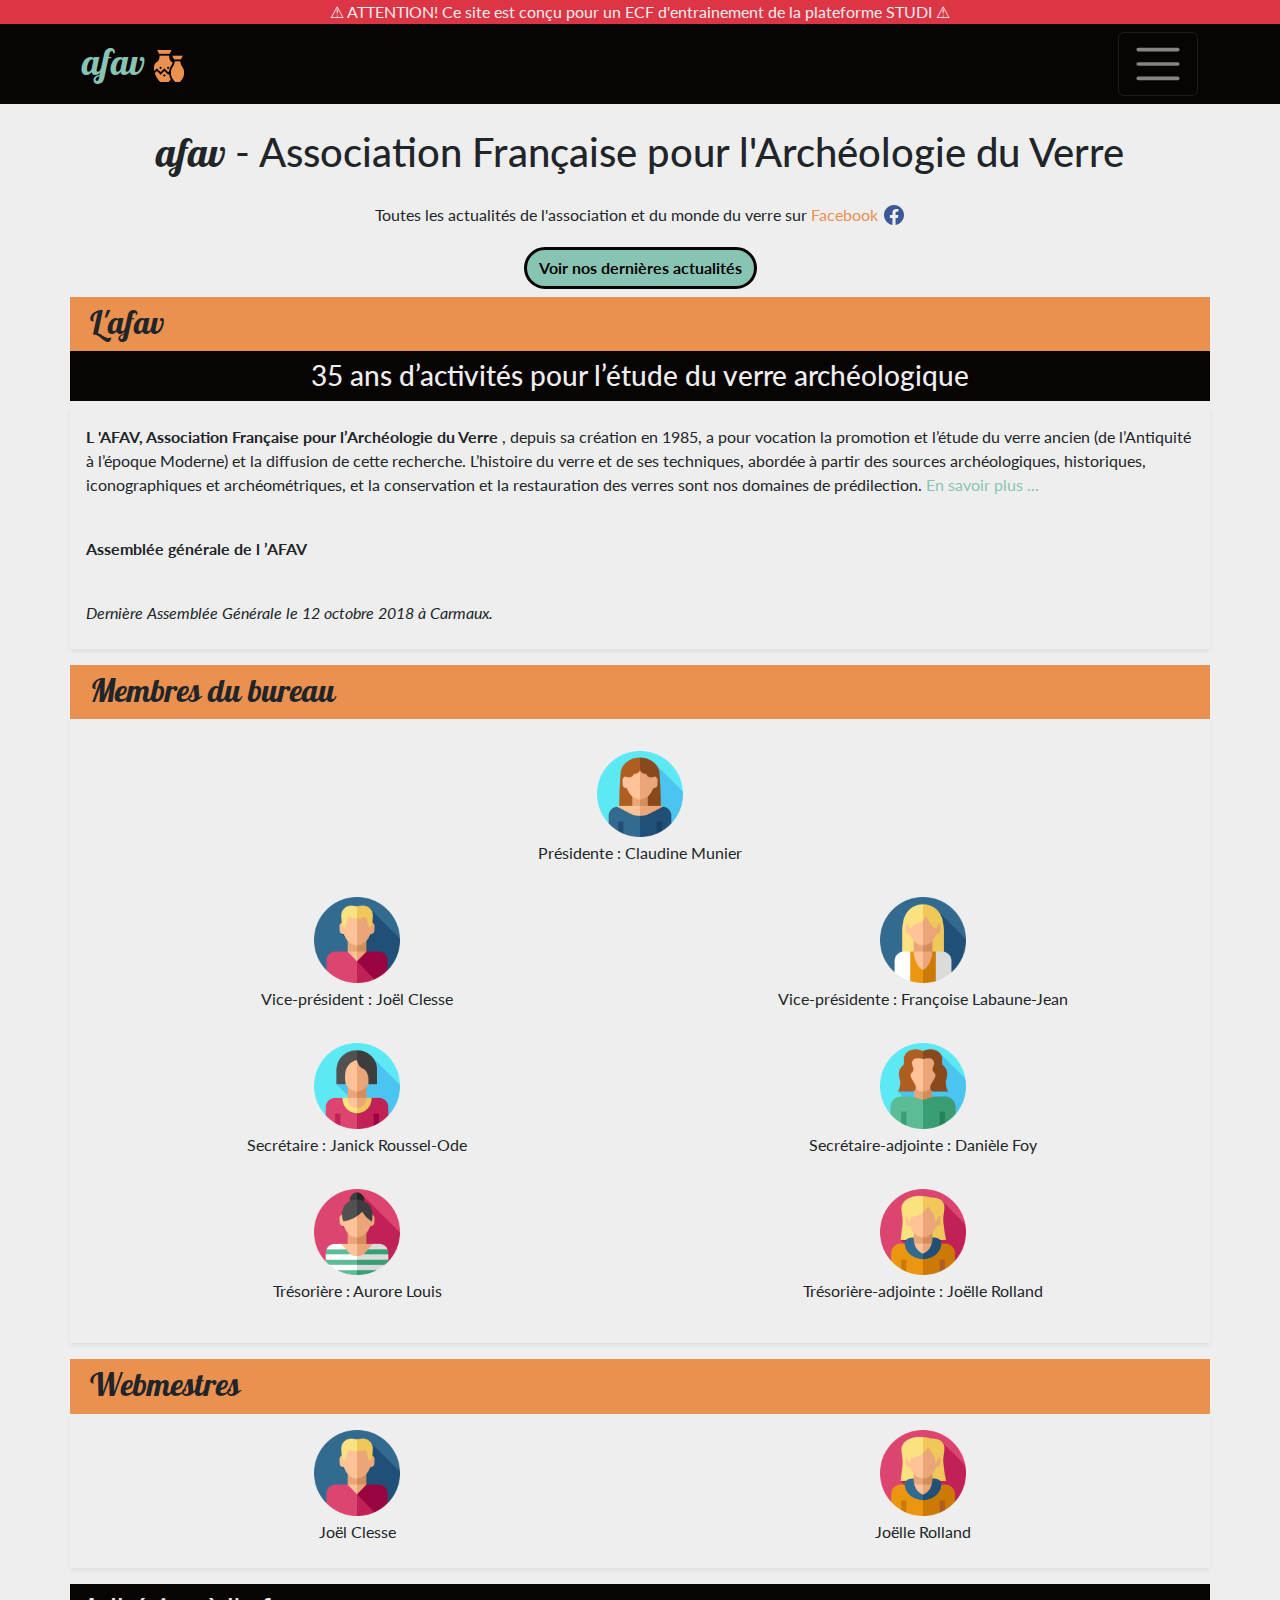
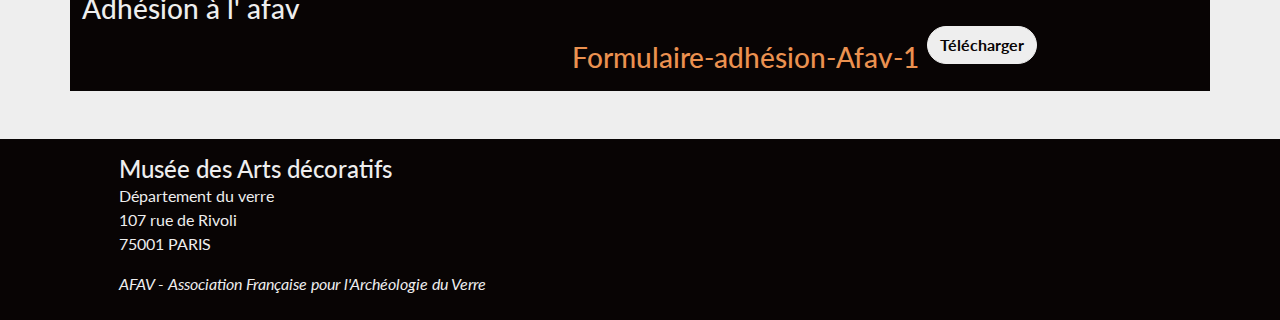
<file: index.html>
<!doctype html>
<html lang="fr">
  <head>
    <meta charset="utf-8">
    <meta name="viewport" content="width=device-width, initial-scale=1">
    <meta name="description" content="AFAV est l'Association Française pour l'Archéologie du Verre, association à but non lucratif">
    <title>AFAV - Association Française pour l'Archéologie du Verre</title>
    <link href="https://cdn.jsdelivr.net/npm/bootstrap@5.2.3/dist/css/bootstrap.min.css" rel="stylesheet" integrity="sha384-rbsA2VBKQhggwzxH7pPCaAqO46MgnOM80zW1RWuH61DGLwZJEdK2Kadq2F9CUG65" crossorigin="anonymous">
    <link rel="preconnect" href="https://fonts.googleapis.com">
    <link rel="preconnect" href="https://fonts.gstatic.com" crossorigin>
    <link href="https://fonts.googleapis.com/css2?family=Pattaya&display=swap" rel="stylesheet">
    <link rel="preconnect" href="https://fonts.googleapis.com">
    <link rel="preconnect" href="https://fonts.gstatic.com" crossorigin>
    <link href="https://fonts.googleapis.com/css2?family=Lato&display=swap" rel="stylesheet">
    <link rel="stylesheet" href="./assets/css/style.css">
  </head>

  <body>
    <!-- ********************** // START HEADER \\**************************** -->
    <header>
      <!-- Warning message -->
      <div class="container-fluid bg-danger text-white text-center">
        <span>&#9888
          ATTENTION! Ce site est conçu pour un ECF d'entrainement de la plateforme STUDI &#9888</span>
        </div>
        <!-- Warning message -->
      <!-- START NAVIGATION BAR -->
      <nav class="navbar navbar-dark bg-dark"> 
        <div class="container">
          <a class="navbar-brand text-secondary header_nav-navbar-brand" href="#">afav
            <img src="./img/Logo vase.svg" alt="Logo AFAV">
          </a>
          <button class="navbar-toggler" type="button" data-bs-toggle="offcanvas" data-bs-target="#offcanvasDarkNavbar" aria-controls="offcanvasDarkNavbar">
            <span class="navbar-toggler-icon"></span>
          </button>
          <div class="offcanvas offcanvas-end text-bg-dark" tabindex="-1" id="offcanvasDarkNavbar" aria-labelledby="offcanvasDarkNavbarLabel">
            <div class="offcanvas-header">
              <h5 class="offcanvas-title text-secondary header_nav-navbar-brand" id="offcanvasDarkNavbarLabel"><a href="./index.html" class="text-secondary header_navbar-brand-link">afav</a></h5>
              <button type="button" class="btn-close btn-close-white" data-bs-dismiss="offcanvas" aria-label="Close"></button>
            </div>
            <div class="offcanvas-body">
              <ul class="navbar-nav justify-content-end flex-grow-1 pe-3 text-end">
                <li class="nav-item">
                  <a class="nav-link active text-secondary" aria-current="page" href="./index.html">L'AFAV</a>
                </li>
                <li class="nav-item">
                  <a class="nav-link active text-secondary" aria-current="page" href="./activite.html">Activité de l' AFAV</a>
                </li>
                <li class="nav-item dropdown">
                  <a class="nav-link dropdown-toggle active text-secondary" href="#" role="button" data-bs-toggle="dropdown" aria-expanded="false">
                    Actualités
                  </a>
                  <ul class="dropdown-menu dropdown-menu-dark text-end">
                    <li><a class="dropdown-item text-secondary" href="#">Actualités verrières</a></li>
                    <li><a class="dropdown-item text-secondary" href="#">Publications</a></li>
                    <li><a class="dropdown-item text-secondary" href="#">Archives des actualités</a></li>
                    <li>
                    </ul>
                  </li>
                  <li class="nav-item dropdown">
                    <a class="nav-link dropdown-toggle active text-secondary" href="#" role="button" data-bs-toggle="dropdown" aria-expanded="false">
                      Rencontres AFAV
                    </a>
                    <ul class="dropdown-menu dropdown-menu-dark text-end">
                      <li><a class="dropdown-item text-secondary" href="#">Archives des rencontres</a></li>
                      <li><a class="dropdown-item text-secondary" href="#">Poster des rencontres</a></li>
                      <li>
                      </ul>
                    </li>
                    <li class="nav-item dropdown">
                      <a class="nav-link dropdown-toggle active text-secondary" href="#" role="button" data-bs-toggle="dropdown" aria-expanded="false">
                        Publications
                      </a>
                      <ul class="dropdown-menu dropdown-menu-dark text-end">
                        <li><a class="dropdown-item text-secondary" href="#">Bulletins AFAV</a></li>
                        <li><a class="dropdown-item text-secondary" href="#">Catalogues</a></li>
                        <li><a class="dropdown-item text-secondary" href="#">Actes et corpus</a></li>
                        <li><a class="dropdown-item text-secondary" href="#">Publications en ligne</a></li>
                        <li>
                        </ul>
                      </li>
                      <li class="nav-item">
                        <a class="nav-link active text-secondary" aria-current="page" href="#">Les gestes qui sauvent</a>
                        <a class="nav-link active text-secondary" aria-current="page" href="#">Projet Veinar</a>
                        <a class="nav-link active text-secondary" aria-current="page" href="#">Acteurs-Actrices de la recherche</a>
                        <a class="nav-link active text-secondary" aria-current="page" href="#">Contacts</a>
                        <a class="nav-link active text-secondary" aria-current="page" href="#">Liens utiles</a>
                      </li>
                    </ul>
                    <form class="d-flex mt-3" role="search">
                      <input class="form-control me-2" type="search" placeholder="Recherche..." aria-label="Search">
                      <button class="btn btn-primary" type="submit">Recherche</button>
                    </form>
                  </div>
                </div>
              </div>
            </nav>
            <!-- END NAVIGATION BAR -->
            <!-- START TITLE-ASSOC -->
            <section class="title-center text-center mt-4 mb-4">
              <div class="h1 header_title-h1-font">afav 
                <span class="header_title-h1-span-font"> - Association Française pour l'Archéologie du Verre</span>
              </div>
              <!-- END TITLE-ASSOC -->
            </section>
            <!-- START SOCIAL-MEDIA -->
            <section class="text-center mb-3">
              <span>Toutes les actualités de l'association et du monde du verre sur
                <a class="header_social-media header_social-media-link" href="https://www.facebook.com/AFAVerre" target="_blank">Facebook</span>
                  <svg class="mb-1" xmlns="http://www.w3.org/2000/svg" viewBox="0 0 24 24" width="24" height="24"><path fill="none" d="M0 0h24v24H0z"/><path d="M12 2C6.477 2 2 6.477 2 12c0 4.991 3.657 9.128 8.438 9.879V14.89h-2.54V12h2.54V9.797c0-2.506 1.492-3.89 3.777-3.89 1.094 0 2.238.195 2.238.195v2.46h-1.26c-1.243 0-1.63.771-1.63 1.562V12h2.773l-.443 2.89h-2.33v6.989C18.343 21.129 22 16.99 22 12c0-5.523-4.477-10-10-10z" fill="rgba(59,89,152,1)"/></svg>
                </a>
                <!-- END SOCIAL-MEDIA -->
              </section>
            </header>
            <!-- ********************** // END HEADER \\**************************** -->
            <!-- ------------------------------------------------------------------- -->
            <!-- ********************** // START MAIN \\**************************** -->
            <main>
              <!-- START EVENT SECTION -->
              <section>
                <div class="d-grid gap-2 col-6 mx-auto text-center mb-2">
                  <a href="./event.html">
                    <button class="btn btn-secondary rounded-pill border border-dark border-3" type="button">
                      <strong>Voir nos dernières actualités</strong></button></a>
                </div>
              </section>
              <!-- END EVENT SECTION -->
              <section>
                <!-- START PRESENTATION ASSOC -->
                <div class="container bg-primary">
                  <div class="main_presentation-h2-font h2 pt-2 pb-2 m-0 ps-md-2">L'afav</div>
                </div>
                <div class="container bg-dark text-white pt-2 pb-2 h3 text-md-center">35 ans d’activités pour l’étude du verre archéologique</div>
                <div class="container bg-white pt-3 pb-2 shadow-sm p-3 mb-3 bg-body">
                  <p>
                    <strong>
                      L 'AFAV, Association Française pour l’Archéologie du Verre
                    </strong> 
                      , depuis sa création en 1985, 
                      a pour vocation la promotion et l’étude du verre ancien 
                      (de l’Antiquité à l’époque Moderne) et la diffusion de cette recherche. 
                      L’histoire du verre et de ses techniques, abordée à partir des sources archéologiques, 
                      historiques, iconographiques et archéométriques, et la conservation et la restauration des verres 
                      sont nos domaines de prédilection.
                      <a href="./activite.html" class="text-secondary main_presentation-paragraphe-link">En savoir plus ...</a>
                    </p>
                    <br>
                    <p><strong>Assemblée générale de l ’AFAV</strong></p>
                    <br>
                    <p><em>Dernière Assemblée Générale le 12 octobre 2018 à Carmaux.</em></p>
                  </div>
                  <!-- END PRESENTATION ASSOC -->
                </section>
                <section>
                  <!-- START MEMBERS-PROFIL -->
                  <div class="container bg-primary">
                    <div class="main_presentation-h2-font h2 pt-2 pb-2 m-0 ps-md-2">Membres du bureau</div>
                  </div>
                  <div class="container g-0">
                  <div class="bg-white pt3 pb-2 shadow-sm p-3 bg-body mb-3">
                      <div class="row mt-3">
                        <div class="col text-lg-center">
                          <img src="./img/femme p.png" class="img-fluid main_members-profil-image" alt="avatar présidente Claudine Munier">
                          <p class="mt-1">Présidente : Claudine Munier</p>
                        </div>
                      </div>
                    <div class="row mt-3">
                      <div class="col-sm-12 col-md-6 text-lg-center">
                        <img src="./img/homme vp.png" class="img-fluid main_members-profil-image" alt="avatar Vice président Joël Clesse">
                        <p class="mt-1">Vice-président : Joël Clesse</p>
                      </div>
                        <div class="col-sm-12 col-md-6 text-lg-center">
                          <img src="./img/femme vp.png" class="img-fluid main_members-profil-image" alt="avatar Vice présidente Françoise Labaune-Jean">
                          <p class="mt-1">Vice-présidente : Françoise Labaune-Jean</p>
                        </div>
                    </div>
                    <div class="row mt-3">
                      <div class="col-sm-12 col-md-6 text-lg-center">
                        <img src="./img/femme s.png" class="img-fluid main_members-profil-image" alt="avatar Secrétaire Janick Roussel-Ode">
                        <p class="mt-1">Secrétaire : Janick Roussel-Ode</p>
                      </div>
                      <div class="col-sm-12 col-md-6 text-lg-center">
                        <img src="./img/femme sa.png" class="img-fluid main_members-profil-image" alt="avatar Secrétaire-adjointe Danièle Foy">
                        <p class="mt-1">Secrétaire-adjointe : Danièle Foy</p>
                      </div>
                    </div>
                    <div class="row mt-3 mb-3">
                      <div class="col-sm-12 col-md-6 text-lg-center">
                        <img src="./img/femme t.png" class="img-fluid main_members-profil-image" alt="avatar Trésorière Aurore Louis">
                        <p class="mt-1">Trésorière : Aurore Louis</p>
                      </div>
                      <div class="col-sm-12 col-md-6 text-lg-center">
                        <img src="./img/femme ta.png" class="img-fluid main_members-profil-image" alt="avatar Trésorière-adjointe Joëlle Rolland">
                        <p class="mt-1">Trésorière-adjointe : Joëlle Rolland</p>
                      </div>
                    </div>
                  </div>
                </div>
                <!-- END MEMBERS-PROFIL -->
              </section>
              <section>
                <!-- START WEBMESTRES -->
                <div class="container bg-primary">
                  <div class="main_presentation-h2-font h2 pt-2 pb-2 m-0 ps-md-2">Webmestres</div>
                </div>
                <div class="container g-0">
                <div class="bg-white pt3 pb-2 shadow-sm p-3 bg-body mb-3">
                    <div class="row text-center">
                      <div class="col">
                        <img src="./img/homme vp.png" class="img-fluid main_members-profil-image" alt="avatar webmestre Joël Clesse">
                        <p class="mt-1">Joël Clesse</p>
                      </div>
                      <div class="col">
                        <img src="./img/femme ta.png" class="img-fluid main_members-profil-image" alt="avatar webmestre Joëlle Rolland">
                        <p class="mt-1">Joëlle Rolland</p>
                      </div>
                    </div>
                  </div>
                </div>
                <!-- END WEBMESTRES -->
              </section>
              <section>
                <!-- START ACCESION -->
                <div class="container bg-dark text-white pt-2 h3 mb-5">Adhésion à l' afav
                    <div class="row g-0">
                      <div class="col-md-9 col text-md-end ">
                        <p class="text-primary main_accession-paragraphe pt-3">Formulaire-adhésion-Afav-1</p>
                      </div>
                      <div class="col-md-3 col text-md-start text-center ps-md-2 align-self-start pb-3">
                        <button type="button" class="btn btn-light text-dark fw-bolder rounded-pill"><a href="http://afaverre.fr/Afaverre/wp-content/uploads/2020/11/Formulaire-adh%C3%A9sion-Afav-1.pdf" 
                        target="_blank"
                        class="main_accession-link text-dark">Télécharger</a></button>
                      </div>
                    </div>
                </div>
                <!-- END ACCESION -->
              </section>
            </main>
            <!-- ********************** // END MAIN \\******************************* -->
            <!-- -------------------------------------------------------------------- -->
            <!-- ********************** // START FOOTER \\*************************** -->
            <footer>
              <div class="container-fluid bg-dark text-white pt-3 fixed">
                <div class="row">
                  <div class="col-md-1 col-lg-1 col-xl-1 col-xxl-1"></div>
                  <div class="col">
                    <p class="mb-0 h4">Musée des Arts décoratifs</p>
                    <p class="mb-0">Département du verre</p>
                    <p class="mb-0">107 rue de Rivoli</p>
                    <p>75001 PARIS</p>
                  </div>
                  <div class="col-md-1 col-lg-1 col-xl-1 col-xxl-1"></div>
                </div>
                <div class="row pb-2">
                  <div class="col-sm-1"></div>
                  <div class="col">
                    <p class="fst-italic">AFAV - Association Française pour l'Archéologie du Verre</p>
                  </div>
                  <div class="col-sm-1"></div>
                </div>
              </div>
            </footer>
            <!-- ********************** // END FOOTER \\*************************** -->
            <script src="https://cdn.jsdelivr.net/npm/bootstrap@5.2.3/dist/js/bootstrap.bundle.min.js" integrity="sha384-kenU1KFdBIe4zVF0s0G1M5b4hcpxyD9F7jL+jjXkk+Q2h455rYXK/7HAuoJl+0I4" crossorigin="anonymous"></script>
          </body>
          </html>
</file>
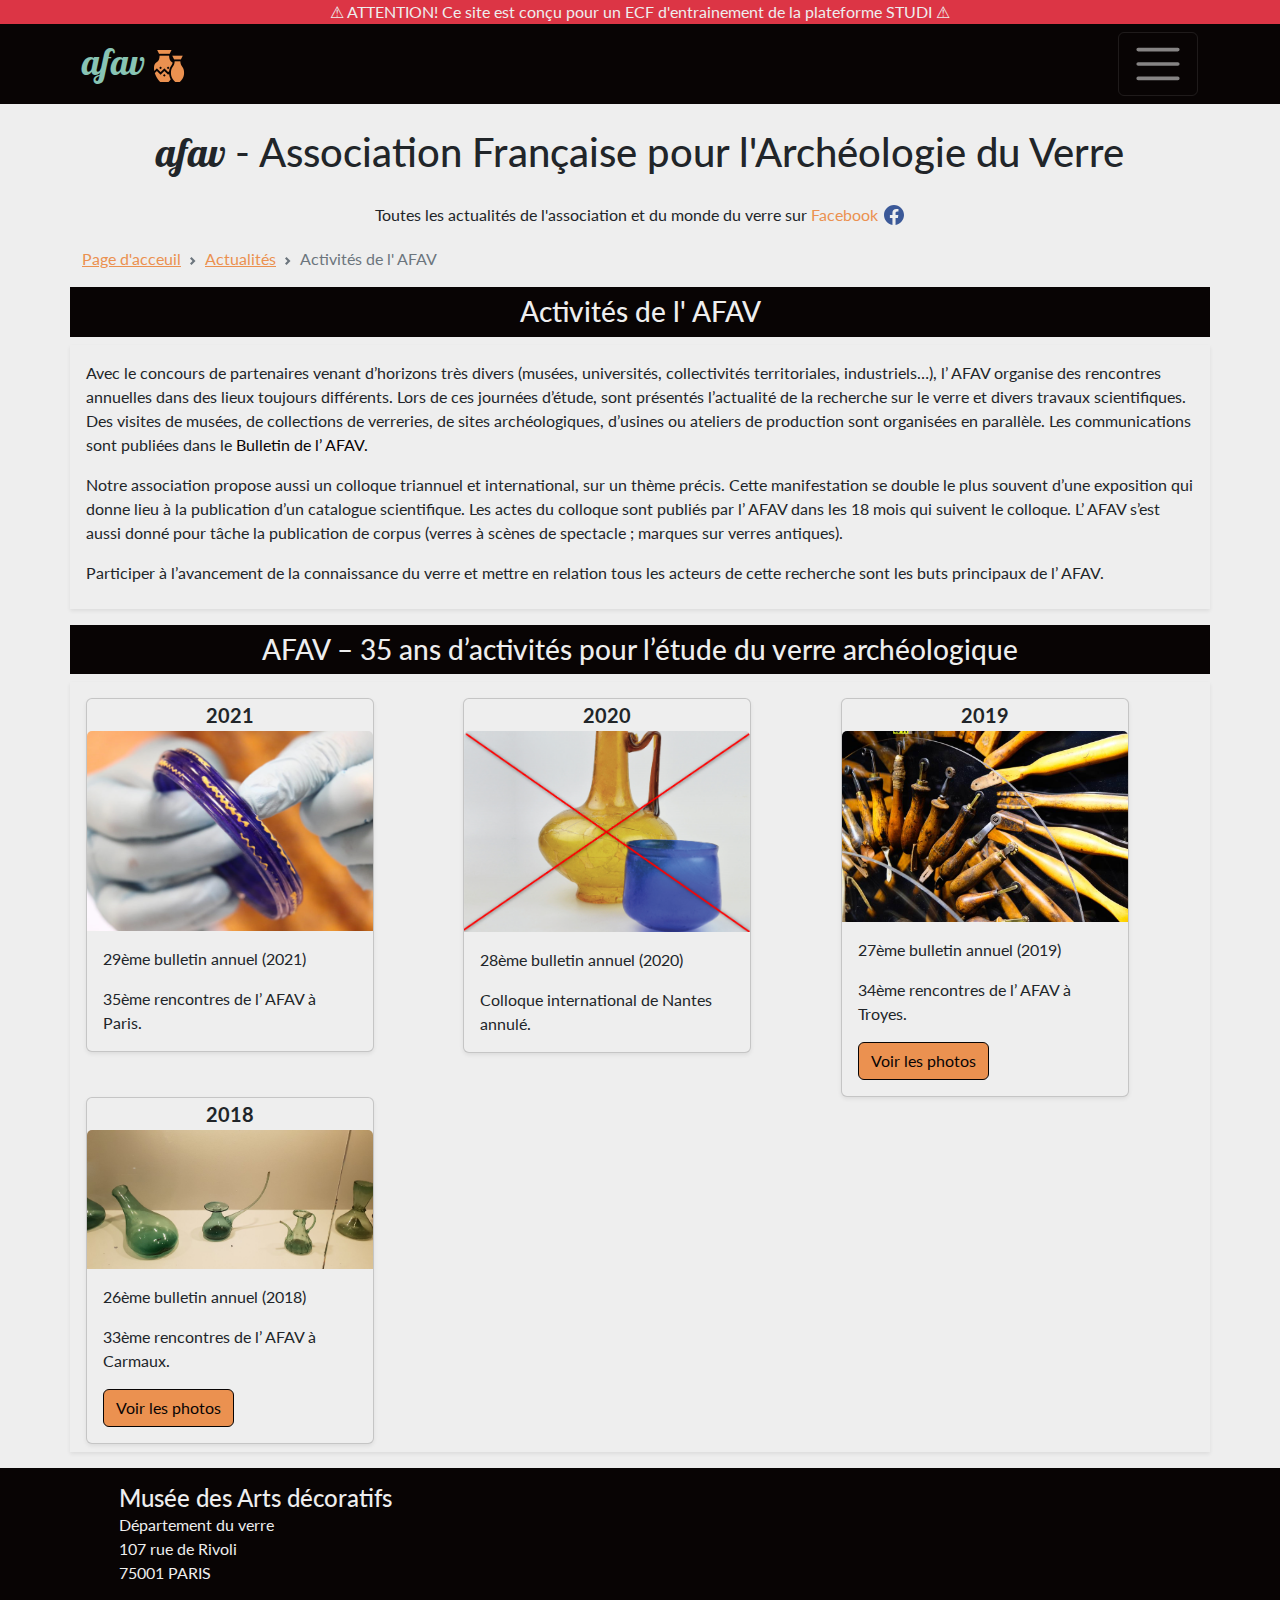
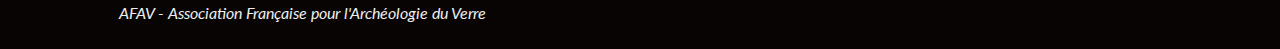
<file: activite.html>
<!doctype html>
<html lang="fr">
  <head>
    <meta charset="utf-8">
    <meta name="viewport" content="width=device-width, initial-scale=1">
    <meta name="description" content="AFAV est l'Association Française pour l'Archéologie du Verre, association à but non lucratif">
    <title>AFAV - Association Française pour l'Archéologie du Verre</title>
    <link href="https://cdn.jsdelivr.net/npm/bootstrap@5.2.3/dist/css/bootstrap.min.css" rel="stylesheet" integrity="sha384-rbsA2VBKQhggwzxH7pPCaAqO46MgnOM80zW1RWuH61DGLwZJEdK2Kadq2F9CUG65" crossorigin="anonymous">
    <link rel="preconnect" href="https://fonts.googleapis.com">
    <link rel="preconnect" href="https://fonts.gstatic.com" crossorigin>
    <link href="https://fonts.googleapis.com/css2?family=Pattaya&display=swap" rel="stylesheet">
    <link rel="preconnect" href="https://fonts.googleapis.com">
    <link rel="preconnect" href="https://fonts.gstatic.com" crossorigin>
    <link href="https://fonts.googleapis.com/css2?family=Lato&display=swap" rel="stylesheet">
    <link rel="stylesheet" href="./assets/css/style.css">
  </head>

  <body>
    <!-- ********************** // START HEADER \\**************************** -->
    <header>
      <!-- Warning message -->
      <div class="container-fluid bg-danger text-white text-center">
        <span>&#9888
          ATTENTION! Ce site est conçu pour un ECF d'entrainement de la plateforme STUDI &#9888</span>
        </div>
        <!-- Warning message -->
      <!-- START NAVIGATION BAR -->
      <nav class="navbar navbar-dark bg-dark"> 
        <div class="container">
          <a class="navbar-brand text-secondary header_nav-navbar-brand" href="./index.html">afav
            <img src="./img/Logo vase.svg" alt="Logo AFAV">
          </a>
          <button class="navbar-toggler" type="button" data-bs-toggle="offcanvas" data-bs-target="#offcanvasDarkNavbar" aria-controls="offcanvasDarkNavbar">
            <span class="navbar-toggler-icon"></span>
          </button>
          <div class="offcanvas offcanvas-end text-bg-dark" tabindex="-1" id="offcanvasDarkNavbar" aria-labelledby="offcanvasDarkNavbarLabel">
            <div class="offcanvas-header">
              <h5 class="offcanvas-title text-secondary header_nav-navbar-brand" id="offcanvasDarkNavbarLabel"><a href="./index.html" class="text-secondary header_navbar-brand-link">afav</a></h5>
              <button type="button" class="btn-close btn-close-white" data-bs-dismiss="offcanvas" aria-label="Close"></button>
            </div>
            <div class="offcanvas-body">
              <ul class="navbar-nav justify-content-end flex-grow-1 pe-3 text-end">
                <li class="nav-item">
                  <a class="nav-link active text-secondary" aria-current="page" href="./index.html">L'AFAV</a>
                </li>
                <li class="nav-item">
                  <a class="nav-link active text-secondary" aria-current="page" href="./activite.html">Activité de l' AFAV</a>
                </li>
                <li class="nav-item dropdown">
                  <a class="nav-link dropdown-toggle active text-secondary" href="#" role="button" data-bs-toggle="dropdown" aria-expanded="false">
                    Actualités
                  </a>
                  <ul class="dropdown-menu dropdown-menu-dark text-end">
                    <li><a class="dropdown-item text-secondary" href="#">Actualités verrières</a></li>
                    <li><a class="dropdown-item text-secondary" href="#">Publications</a></li>
                    <li><a class="dropdown-item text-secondary" href="#">Archives des actualités</a></li>
                    <li>
                    </ul>
                  </li>
                  <li class="nav-item dropdown">
                    <a class="nav-link dropdown-toggle active text-secondary" href="#" role="button" data-bs-toggle="dropdown" aria-expanded="false">
                      Rencontres AFAV
                    </a>
                    <ul class="dropdown-menu dropdown-menu-dark text-end">
                      <li><a class="dropdown-item text-secondary" href="#">Archives des rencontres</a></li>
                      <li><a class="dropdown-item text-secondary" href="#">Poster des rencontres</a></li>
                      <li>
                      </ul>
                    </li>
                    <li class="nav-item dropdown">
                      <a class="nav-link dropdown-toggle active text-secondary" href="#" role="button" data-bs-toggle="dropdown" aria-expanded="false">
                        Publications
                      </a>
                      <ul class="dropdown-menu dropdown-menu-dark text-end">
                        <li><a class="dropdown-item text-secondary" href="#">Bulletins AFAV</a></li>
                        <li><a class="dropdown-item text-secondary" href="#">Catalogues</a></li>
                        <li><a class="dropdown-item text-secondary" href="#">Actes et corpus</a></li>
                        <li><a class="dropdown-item text-secondary" href="#">Publications en ligne</a></li>
                        <li>
                        </ul>
                      </li>
                      <li class="nav-item">
                        <a class="nav-link active text-secondary" aria-current="page" href="#">Les gestes qui sauvent</a>
                        <a class="nav-link active text-secondary" aria-current="page" href="#">Projet Veinar</a>
                        <a class="nav-link active text-secondary" aria-current="page" href="#">Acteurs-Actrices de la recherche</a>
                        <a class="nav-link active text-secondary" aria-current="page" href="#">Contacts</a>
                        <a class="nav-link active text-secondary" aria-current="page" href="#">Liens utiles</a>
                      </li>
                    </ul>
                    <form class="d-flex mt-3" role="search">
                      <input class="form-control me-2" type="search" placeholder="Recherche..." aria-label="Search">
                      <button class="btn btn-primary" type="submit">Recherche</button>
                    </form>
                  </div>
                </div>
              </div>
            </nav>
            <!-- END NAVIGATION BAR -->
            <!-- START TITLE-ASSOC -->
            <section class="title-center text-center mt-4 mb-4">
              <div class="h1 header_title-h1-font">afav 
                <span class="header_title-h1-span-font"> - Association Française pour l'Archéologie du Verre</span>
              </div>
              <!-- END TITLE-ASSOC -->
            </section>
            <!-- START SOCIAL-MEDIA -->
            <section class="text-center mb-3">
              <span>Toutes les actualités de l'association et du monde du verre sur
                <a class="header_social-media header_social-media-link" href="https://www.facebook.com/AFAVerre" target="_blank">Facebook</span>
                  <svg class="mb-1" xmlns="http://www.w3.org/2000/svg" viewBox="0 0 24 24" width="24" height="24"><path fill="none" d="M0 0h24v24H0z"/><path d="M12 2C6.477 2 2 6.477 2 12c0 4.991 3.657 9.128 8.438 9.879V14.89h-2.54V12h2.54V9.797c0-2.506 1.492-3.89 3.777-3.89 1.094 0 2.238.195 2.238.195v2.46h-1.26c-1.243 0-1.63.771-1.63 1.562V12h2.773l-.443 2.89h-2.33v6.989C18.343 21.129 22 16.99 22 12c0-5.523-4.477-10-10-10z" fill="rgba(59,89,152,1)"/></svg>
                </a>
                <!-- END SOCIAL-MEDIA -->
              </section>
            </header>
            <!-- ********************** // END HEADER \\**************************** -->
            <!-- ------------------------------------------------------------------- -->
            <!-- ********************** // START MAIN \\**************************** -->
            <main>
              <!-- START BREADCRUMB -->
              <div class="container">
                <nav style="--bs-breadcrumb-divider: url(&#34;data:image/svg+xml,%3Csvg xmlns='http://www.w3.org/2000/svg' width='8' height='8'%3E%3Cpath d='M2.5 0L1 1.5 3.5 4 1 6.5 2.5 8l4-4-4-4z' fill='%236c757d'/%3E%3C/svg%3E&#34;);" aria-label="breadcrumb">
                  <ol class="breadcrumb">
                    <li class="breadcrumb-item main_breadcrumb-queries"><a href="./index.html">Page d'acceuil</a></li>
                    <li class="breadcrumb-item main_breadcrumb-queries"><a href="./event.html">Actualités</a></li>
                    <li class="breadcrumb-item active main_breadcrumb-queries" aria-current="page">Activités de l' AFAV</li>
                  </ol>
                </nav>
              </div>
              <!-- END BREADCRUMB -->
              <section>
                <!-- START ACTIVITES DE L' AFAV -->
                <div class="container bg-dark text-white pt-2 pb-2 h3 text-md-center">Activités de l' AFAV</div>
                <div class="container bg-white pt-3 pb-2 shadow-sm p-3 mb-3 bg-body">
                  <p>
                    Avec le concours de partenaires venant d’horizons très divers 
                    (musées, universités, collectivités territoriales, industriels…), 
                    l’ AFAV organise des rencontres annuelles dans des lieux toujours différents. 
                    Lors de ces journées d’étude, sont présentés l’actualité de la recherche sur le verre 
                    et divers travaux scientifiques. Des visites de musées, de collections de verreries, 
                    de sites archéologiques, d’usines ou ateliers de production sont organisées en parallèle. 
                    Les communications sont publiées dans le 
                    <a href="#" class="main_activites-link-to-bulletin text-dark">Bulletin de l’ AFAV.</a>
                  </p>
                  <p>
                    Notre association propose aussi un colloque triannuel et international, sur un thème précis. 
                    Cette manifestation se double le plus souvent d’une exposition qui donne lieu à la publication 
                    d’un catalogue scientifique. Les actes du colloque sont publiés par l’ AFAV dans les 18 mois qui suivent le colloque.
                    L’ AFAV s’est aussi donné pour tâche la publication de corpus (verres à scènes de spectacle ; 
                    marques sur verres antiques).
                  </p>
                  <p>
                    Participer à l’avancement de la connaissance du verre et mettre en relation tous 
                    les acteurs de cette recherche sont les buts principaux de l’ AFAV.
                  </p>
                </div>
                <!-- END ACTIVITES DE L' AFAV -->
                </section>
                <section>
                  <!-- START ETUDE DU VERRE ARCHEOLOGIQUE -->
                <div class="container bg-dark text-white pt-2 pb-2 h3 text-md-center">AFAV – 35 ans d’activités pour l’étude du verre archéologique</div>
                <div class="container bg-white pt-3 pb-2 shadow-sm p-3 mb-3 bg-body">
                  <div class="container g-0">
                    <div class="row">
                      <div class="col">
                        <div class="card shadow-sm" style="width: 18rem;">
                          <div class="card-title h5 text-center fw-bolder mb-1 mt-1">2021</div>
                          <img src="./img/2022-bulletin.png" class="card-img-top" alt="...">
                          <div class="card-body">
                            <p class="card-text">29ème bulletin annuel (2021)</p>
                              <p class="card-text">35ème rencontres de l’ AFAV à Paris.</p>
                          </div>
                        </div>
                      </div>
                      <div class="col">
                        <div class="card shadow-sm" style="width: 18rem;">
                          <div class="card-title h5 text-center fw-bolder mb-1 mt-1">2020</div>
                          <img src=".//img/2019-annule.png" class="card-img-top" alt="...">
                          <div class="card-body">
                            <p class="card-text">28ème bulletin annuel (2020)</p>
                              <p class="card-text">Colloque international de Nantes annulé.</p>
                          </div>
                        </div>
                      </div>
                      <div class="col">
                        <div class="card shadow-sm" style="width: 18rem;">
                          <div class="card-title h5 text-center fw-bolder mb-1 mt-1">2019</div>
                          <img src="./img/DSCF1206.jpg" class="card-img-top" alt="...">
                          <div class="card-body">
                            <p class="card-text">27ème bulletin annuel (2019)</p>
                            <p class="card-text">34ème rencontres de l’ AFAV à Troyes.</p>
                            <button class="btn btn-primary border-dark" type="button"><a href="./Photos.html" class="text-dark main_activites-archeo">Voir les photos</a></button>
                          </div>
                        </div>
                      </div>
                      <div class="col">
                        <div class="card shadow-sm" style="width: 18rem;">
                          <div class="card-title h5 text-center fw-bolder mb-1 mt-1">2018</div>
                          <img src="./img/20181012_135900.jpg" class="card-img-top" alt="...">
                          <div class="card-body">
                            <p class="card-text">26ème bulletin annuel (2018)</p>
                            <p class="card-text">33ème rencontres de l’ AFAV à Carmaux.</p>
                            <button class="btn btn-primary border-dark" type="button"><a href="./photos2.html" class="text-dark main_activites-archeo">Voir les photos</a></button>
                          </div>
                        </div>
                      </div>
                    </div>
                  </div>
                </div>
                <!-- END ETUDE DU VERRE ARCHEOLOGIQUE -->
              </section>
            </main>
            <!-- ********************** // END MAIN \\******************************* -->
            <!-- -------------------------------------------------------------------- -->
            <!-- ********************** // START FOOTER \\*************************** -->
            <footer>
              <div class="container-fluid bg-dark text-white pt-3 fixed">
                <div class="row">
                  <div class="col-md-1 col-lg-1 col-xl-1 col-xxl-1"></div>
                  <div class="col">
                    <p class="mb-0 h4">Musée des Arts décoratifs</p>
                    <p class="mb-0">Département du verre</p>
                    <p class="mb-0">107 rue de Rivoli</p>
                    <p>75001 PARIS</p>
                  </div>
                  <div class="col-md-1 col-lg-1 col-xl-1 col-xxl-1"></div>
                </div>
                <div class="row pb-2">
                  <div class="col-sm-1"></div>
                  <div class="col">
                    <p class="fst-italic">AFAV - Association Française pour l'Archéologie du Verre</p>
                  </div>
                  <div class="col-sm-1"></div>
                </div>
              </div>
            </footer>
            <!-- ********************** // END FOOTER \\*************************** -->
            <script src="https://cdn.jsdelivr.net/npm/bootstrap@5.2.3/dist/js/bootstrap.bundle.min.js" integrity="sha384-kenU1KFdBIe4zVF0s0G1M5b4hcpxyD9F7jL+jjXkk+Q2h455rYXK/7HAuoJl+0I4" crossorigin="anonymous"></script>
          </body>
          </html>
</file>
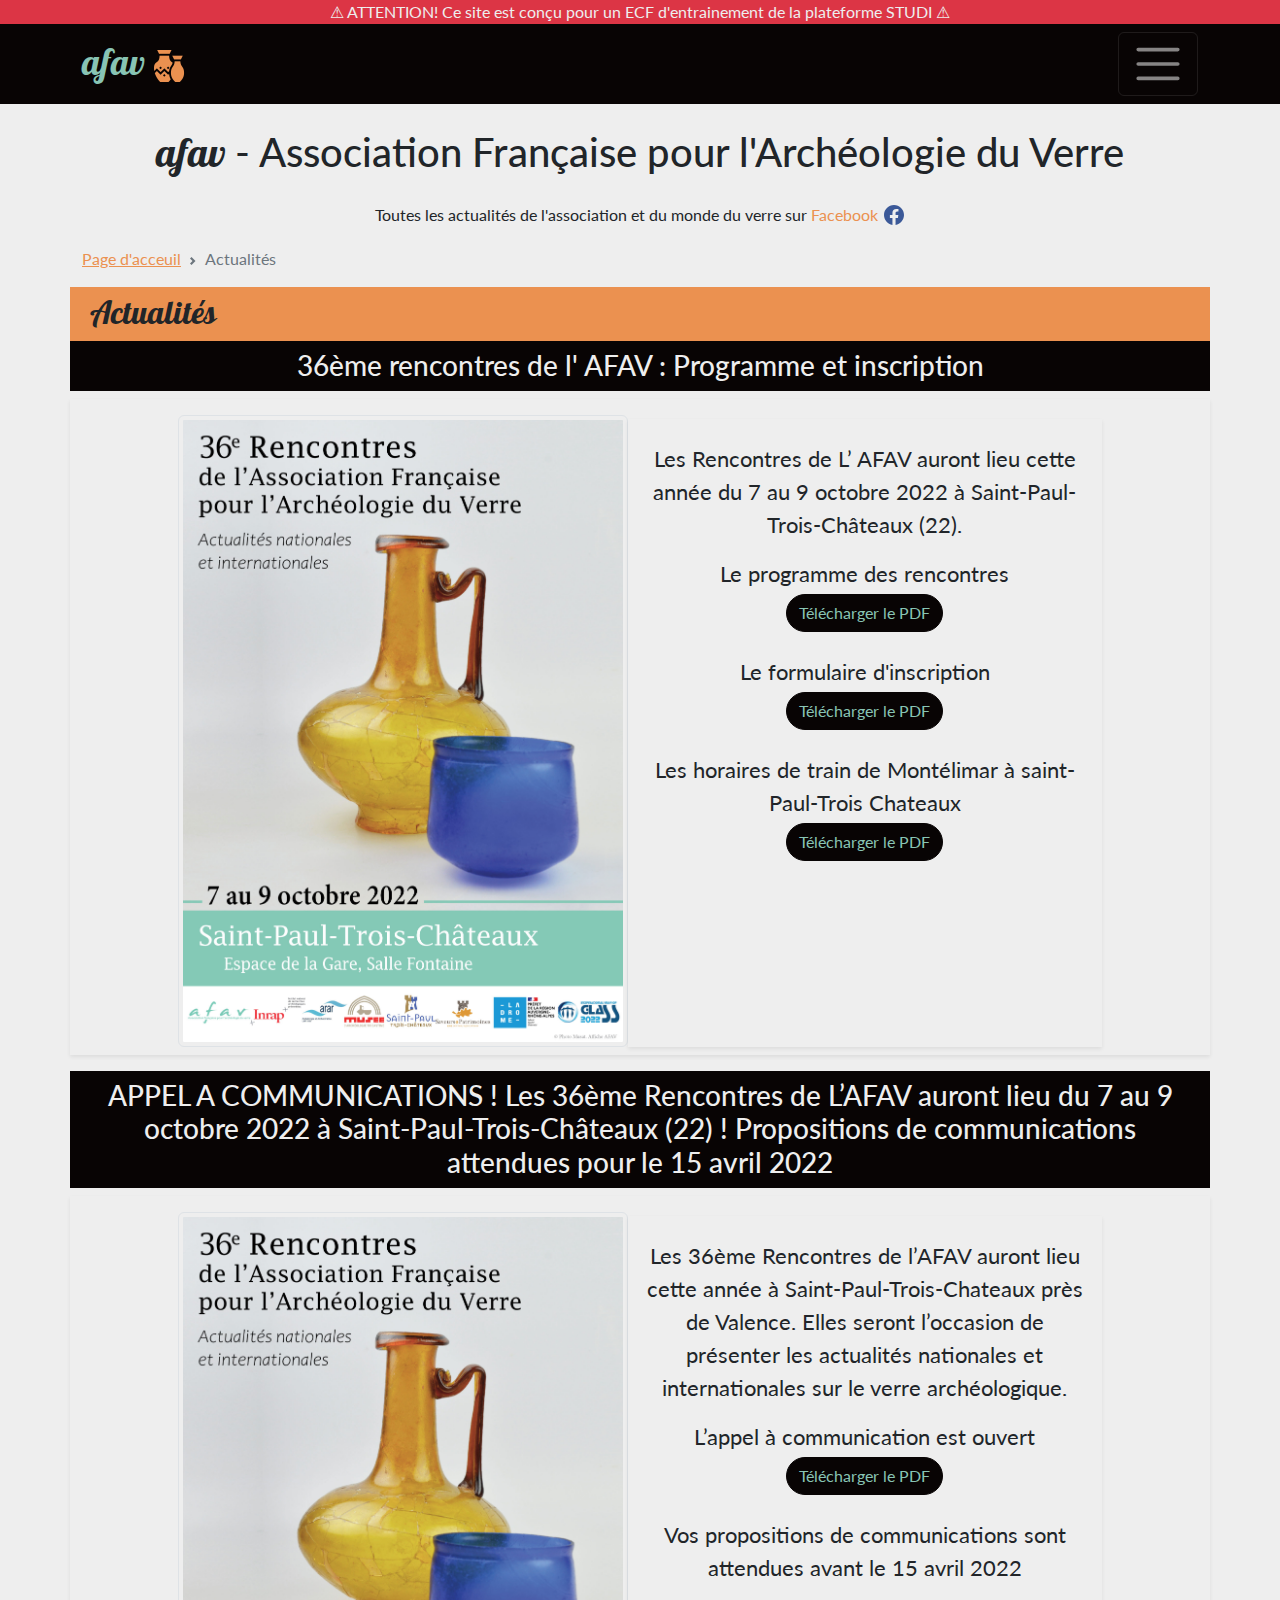
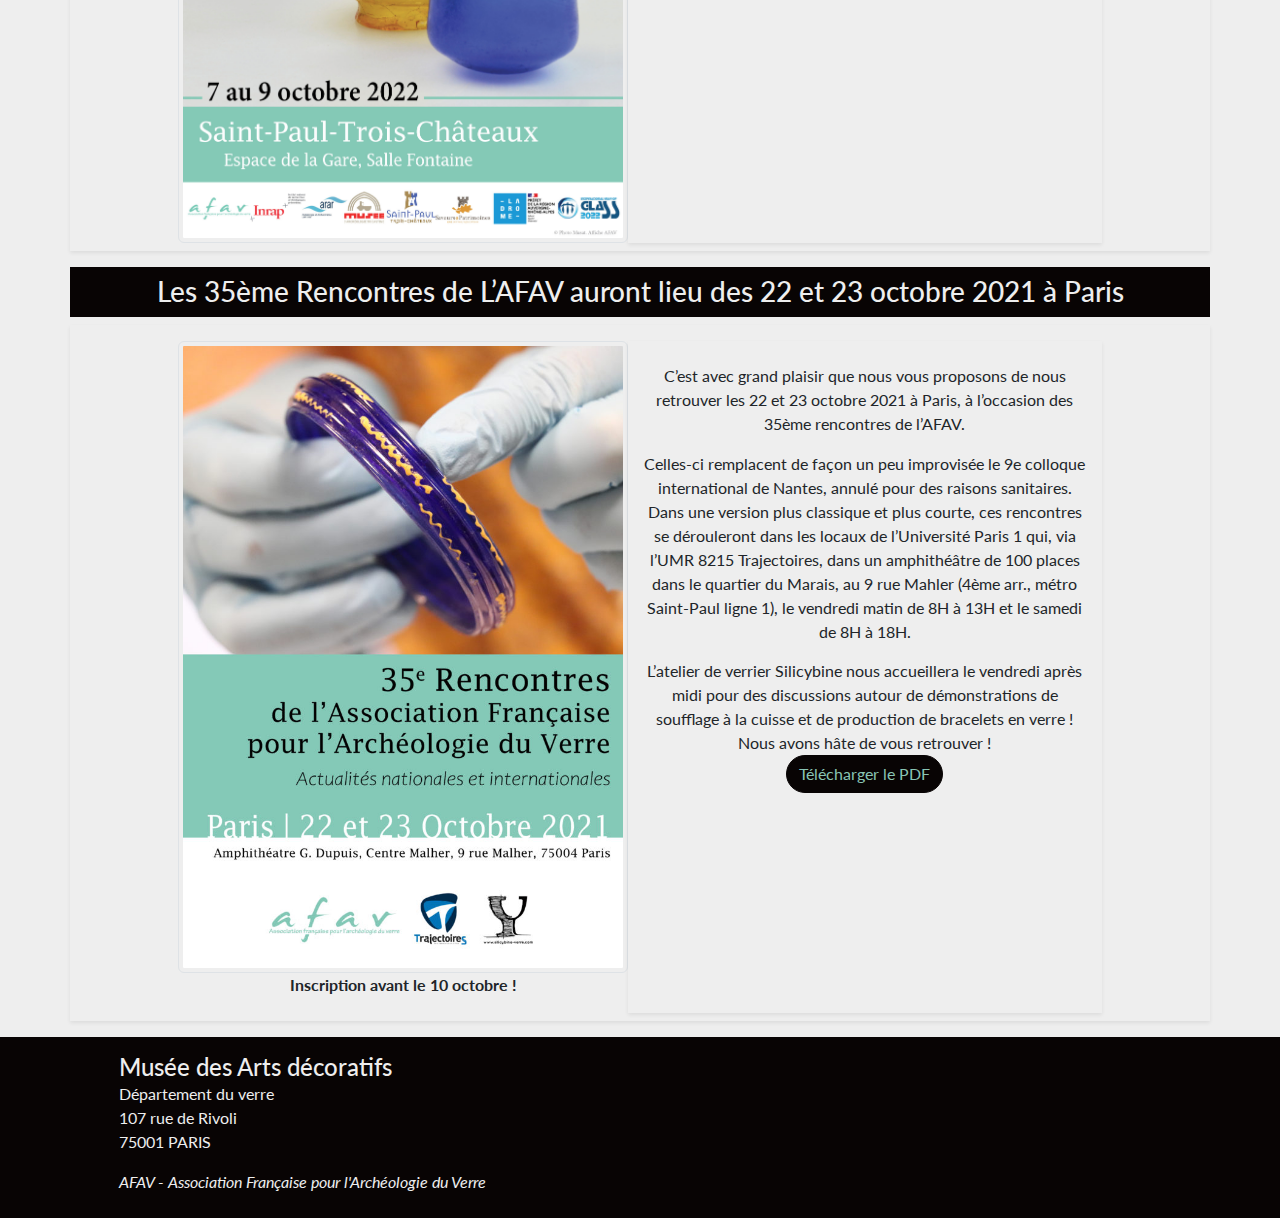
<file: event.html>
<!doctype html>
<html lang="fr">
  <head>
    <meta charset="utf-8">
    <meta name="viewport" content="width=device-width, initial-scale=1">
    <meta name="description" content="AFAV est l'Association Française pour l'Archéologie du Verre, association à but non lucratif">
    <title>AFAV - Association Française pour l'Archéologie du Verre</title>
    <link href="https://cdn.jsdelivr.net/npm/bootstrap@5.2.3/dist/css/bootstrap.min.css" rel="stylesheet" integrity="sha384-rbsA2VBKQhggwzxH7pPCaAqO46MgnOM80zW1RWuH61DGLwZJEdK2Kadq2F9CUG65" crossorigin="anonymous">
    <link rel="preconnect" href="https://fonts.googleapis.com">
    <link rel="preconnect" href="https://fonts.gstatic.com" crossorigin>
    <link href="https://fonts.googleapis.com/css2?family=Pattaya&display=swap" rel="stylesheet">
    <link rel="preconnect" href="https://fonts.googleapis.com">
    <link rel="preconnect" href="https://fonts.gstatic.com" crossorigin>
    <link href="https://fonts.googleapis.com/css2?family=Lato&display=swap" rel="stylesheet">
    <link rel="stylesheet" href="./assets/css/style.css">
  </head>

  <body>
    <!-- ********************** // START HEADER \\**************************** -->
    <header>
      <!-- Warning message -->
      <div class="container-fluid bg-danger text-white text-center">
        <span>&#9888
          ATTENTION! Ce site est conçu pour un ECF d'entrainement de la plateforme STUDI &#9888</span>
        </div>
        <!-- Warning message -->
      <!-- START NAVIGATION BAR -->
      <nav class="navbar navbar-dark bg-dark"> 
        <div class="container">
          <a class="navbar-brand text-secondary header_nav-navbar-brand" href="./index.html">afav
            <img src="./img/Logo vase.svg" alt="Logo AFAV">
          </a>
          <button class="navbar-toggler" type="button" data-bs-toggle="offcanvas" data-bs-target="#offcanvasDarkNavbar" aria-controls="offcanvasDarkNavbar">
            <span class="navbar-toggler-icon"></span>
          </button>
          <div class="offcanvas offcanvas-end text-bg-dark" tabindex="-1" id="offcanvasDarkNavbar" aria-labelledby="offcanvasDarkNavbarLabel">
            <div class="offcanvas-header">
              <h5 class="offcanvas-title text-secondary header_nav-navbar-brand" id="offcanvasDarkNavbarLabel"><a href="./index.html" class="text-secondary header_navbar-brand-link">afav</a></h5>
              <button type="button" class="btn-close btn-close-white" data-bs-dismiss="offcanvas" aria-label="Close"></button>
            </div>
            <div class="offcanvas-body">
              <ul class="navbar-nav justify-content-end flex-grow-1 pe-3 text-end">
                <li class="nav-item">
                  <a class="nav-link active text-secondary" aria-current="page" href="./index.html">L'AFAV</a>
                </li>
                <li class="nav-item">
                  <a class="nav-link active text-secondary" aria-current="page" href="./activite.html">Activité de l' AFAV</a>
                </li>
                <li class="nav-item dropdown">
                  <a class="nav-link dropdown-toggle active text-secondary" href="#" role="button" data-bs-toggle="dropdown" aria-expanded="false">
                    Actualités
                  </a>
                  <ul class="dropdown-menu dropdown-menu-dark text-end">
                    <li><a class="dropdown-item text-secondary" href="#">Actualités verrières</a></li>
                    <li><a class="dropdown-item text-secondary" href="#">Publications</a></li>
                    <li><a class="dropdown-item text-secondary" href="#">Archives des actualités</a></li>
                    <li>
                    </ul>
                  </li>
                  <li class="nav-item dropdown">
                    <a class="nav-link dropdown-toggle active text-secondary" href="#" role="button" data-bs-toggle="dropdown" aria-expanded="false">
                      Rencontres AFAV
                    </a>
                    <ul class="dropdown-menu dropdown-menu-dark text-end">
                      <li><a class="dropdown-item text-secondary" href="#">Archives des rencontres</a></li>
                      <li><a class="dropdown-item text-secondary" href="#">Poster des rencontres</a></li>
                      <li>
                      </ul>
                    </li>
                    <li class="nav-item dropdown">
                      <a class="nav-link dropdown-toggle active text-secondary" href="#" role="button" data-bs-toggle="dropdown" aria-expanded="false">
                        Publications
                      </a>
                      <ul class="dropdown-menu dropdown-menu-dark text-end">
                        <li><a class="dropdown-item text-secondary" href="#">Bulletins AFAV</a></li>
                        <li><a class="dropdown-item text-secondary" href="#">Catalogues</a></li>
                        <li><a class="dropdown-item text-secondary" href="#">Actes et corpus</a></li>
                        <li><a class="dropdown-item text-secondary" href="#">Publications en ligne</a></li>
                        <li>
                        </ul>
                      </li>
                      <li class="nav-item">
                        <a class="nav-link active text-secondary" aria-current="page" href="#">Les gestes qui sauvent</a>
                        <a class="nav-link active text-secondary" aria-current="page" href="#">Projet Veinar</a>
                        <a class="nav-link active text-secondary" aria-current="page" href="#">Acteurs-Actrices de la recherche</a>
                        <a class="nav-link active text-secondary" aria-current="page" href="#">Contacts</a>
                        <a class="nav-link active text-secondary" aria-current="page" href="#">Liens utiles</a>
                      </li>
                    </ul>
                    <form class="d-flex mt-3" role="search">
                      <input class="form-control me-2" type="search" placeholder="Recherche..." aria-label="Search">
                      <button class="btn btn-primary" type="submit">Recherche</button>
                    </form>
                  </div>
                </div>
              </div>
            </nav>
            <!-- END NAVIGATION BAR -->
            <!-- START TITLE-ASSOC -->
            <section class="title-center text-center mt-4 mb-4">
              <div class="h1 header_title-h1-font">afav 
                <span class="header_title-h1-span-font"> - Association Française pour l'Archéologie du Verre</span>
              </div>
              <!-- END TITLE-ASSOC -->
            </section>
            <!-- START SOCIAL-MEDIA -->
            <section class="text-center mb-3">
              <span>Toutes les actualités de l'association et du monde du verre sur
                <a class="header_social-media header_social-media-link" href="https://www.facebook.com/AFAVerre" target="_blank">Facebook</span>
                  <svg class="mb-1" xmlns="http://www.w3.org/2000/svg" viewBox="0 0 24 24" width="24" height="24"><path fill="none" d="M0 0h24v24H0z"/><path d="M12 2C6.477 2 2 6.477 2 12c0 4.991 3.657 9.128 8.438 9.879V14.89h-2.54V12h2.54V9.797c0-2.506 1.492-3.89 3.777-3.89 1.094 0 2.238.195 2.238.195v2.46h-1.26c-1.243 0-1.63.771-1.63 1.562V12h2.773l-.443 2.89h-2.33v6.989C18.343 21.129 22 16.99 22 12c0-5.523-4.477-10-10-10z" fill="rgba(59,89,152,1)"/></svg>
                </a>
                <!-- END SOCIAL-MEDIA -->
              </section>
            </header>
            <!-- ********************** // END HEADER \\**************************** -->
            <!-- ------------------------------------------------------------------- -->
            <!-- ********************** // START MAIN \\**************************** -->
            <main>
              <!-- START BREADCRUMB -->
              <div class="container">
                <nav style="--bs-breadcrumb-divider: url(&#34;data:image/svg+xml,%3Csvg xmlns='http://www.w3.org/2000/svg' width='8' height='8'%3E%3Cpath d='M2.5 0L1 1.5 3.5 4 1 6.5 2.5 8l4-4-4-4z' fill='%236c757d'/%3E%3C/svg%3E&#34;);" aria-label="breadcrumb">
                  <ol class="breadcrumb">
                    <li class="breadcrumb-item main_breadcrumb-queries"><a href="./index.html" class="active">Page d'acceuil</a></li>
                    <li class="breadcrumb-item active main_breadcrumb-queries" aria-current="page">Actualités</li>
                  </ol>
                </nav>
              </div>
              <!-- END BREADCRUMB -->
              <!-- START ACTUALITES #1 -->
              <section>
              <div class="container bg-primary">
                <div class="main_presentation-h2-font h2 pt-2 pb-2 m-0 ps-md-2">Actualités</div>
              </div>
              <div class="container bg-dark text-white pt-2 pb-2 h3 text-md-center">36ème rencontres de l' AFAV : Programme et inscription</div>
              <div class="container bg-white pt-3 pb-2 shadow-sm p-3 mb-3 bg-body">
                <div class="container">
                  <div class="row">
                    <div class="col-sm-1 col-md-1"></div>
                    <div class="col-sm-12 col-md g-0">
                      <a href="http://afaverre.fr/Afaverre/wp-content/uploads/2022/02/affiche-afav-20221-scaled.jpg" target="_blank">
                        <img src="./img/affiche-afav-20221-scaled.jpg" class="img-fluid img-thumbnail" alt="Affiche 36ème rencontres de l'AFAV">
                      </a>
                    </div>
                    <div class="col bg-white pt-1 shadow-sm pt-2 pb-2 mt-1 text-center">
                      <p class="main_actualites-paragraphe">Les Rencontres de L’ AFAV auront lieu cette année du 7 au 9 octobre 2022 à Saint-Paul-Trois-Châteaux (22).</p>
                      <p class="main_actualites-paragraphe mb-1">Le programme des rencontres</p>
                      <button type="button" class="btn btn-dark rounded-pill mb-2"><a href="http://afaverre.fr/Afaverre/wp-content/uploads/2022/08/2-Programme-36e-rencontres-AFAV.pdf" target="_blank" class="main_actualites-btn text-secondary">Télécharger le PDF</a></button>
                      <p class="main_actualites-paragraphe mb-1">Le formulaire d'inscription</p>
                      <button type="button" class="btn btn-dark rounded-pill mb-2"><a href="http://afaverre.fr/Afaverre/wp-content/uploads/2022/07/1-formulaire-Inscription_2022-1.pdf" target="_blank" class="main_actualites-btn text-secondary">Télécharger le PDF</a></button>
                      <p class="main_actualites-paragraphe mb-1">Les horaires de train de Montélimar à saint-Paul-Trois Chateaux</p>
                      <button type="button" class="btn btn-dark rounded-pill mb-2"><a href="http://afaverre.fr/Afaverre/wp-content/uploads/2022/07/3-DROME-Fiche-horaires-Ete-2021-L42-Mont%C3%A9limar-St-paul-Trois-Ch%C3%A2teaux.pdf" target="_blank" class="main_actualites-btn text-secondary">Télécharger le PDF</a></button>
                    </div>
                    <div class="col-sm-1"></div>
                  </div>
                </div>
                </div>
                <!-- END ACTUALITES #1 -->
              </section>
              <!-- START ACTUALITES #2 -->
              <section>
                <div class="container bg-primary">
                </div>
                <div class="container bg-dark text-white pt-2 pb-2 h3 text-md-center">APPEL A COMMUNICATIONS ! Les 36ème Rencontres de L’AFAV auront lieu du 7 au 9 octobre 2022 à Saint-Paul-Trois-Châteaux (22) ! Propositions de communications attendues pour le 15 avril 2022</div>
                <div class="container bg-white pt-3 pb-2 shadow-sm p-3 mb-3 bg-body">
                  <div class="container">
                    <div class="row">
                      <div class="col-sm-1 col-md-1"></div>
                      <div class="col-sm-12 col-md g-0">
                        <a href="http://afaverre.fr/Afaverre/wp-content/uploads/2022/02/affiche-afav-20221-scaled.jpg" target="_blank">
                          <img src="./img/affiche-afav-20221-scaled.jpg" class="img-fluid img-thumbnail" alt="Affiche 36ème rencontres de l'AFAV">
                        </a>
                      </div>
                      <div class="col bg-white pt-1 shadow-sm pt-2 pb-2 mt-1 text-center">
                        <p class="main_actualites-paragraphe">Les 36ème Rencontres de l’AFAV auront lieu cette année à Saint-Paul-Trois-Chateaux près de Valence. Elles seront l’occasion de présenter les actualités nationales et internationales sur le verre archéologique.</p>
                        <p class="main_actualites-paragraphe mb-1">L’appel à communication est ouvert </p>
                        <button type="button" class="btn btn-dark rounded-pill mb-2"><a href="./img/AFAV-2022_APPEL-à-COMMUNICATION1.pdf" target="_blank" class="main_actualites-btn text-secondary">Télécharger le PDF</a></button>
                        <p class="main_actualites-paragraphe mb-1">Vos propositions de communications sont attendues avant le 15 avril 2022</p>
                        
                      </div>
                      <div class="col-sm-1"></div>
                    </div>
                  </div>
                  </div>
                  <!-- END ACTUALITES #2 -->
                </section>
                <!-- START ACTUALITES #3 -->
              <section>
                <div class="container bg-primary">
                </div>
                <div class="container bg-dark text-white pt-2 pb-2 h3 text-md-center">Les 35ème Rencontres de L’AFAV auront lieu des 22 et 23 octobre 2021 à Paris</div>
                <div class="container bg-white pt-3 pb-2 shadow-sm p-3 mb-3 bg-body">
                  <div class="container">
                    <div class="row">
                      <div class="col-sm-1 col-md-1"></div>
                      <div class="col-sm-12 col-md g-0">
                          <img src="./img/AFAV-Rencontres-de-Paris-Octobre-2.jpg" class="img-fluid img-thumbnail" alt="Affiche 35ème rencontres de l'AFAV à Paris">
                          <p class="main_actualites-under-img fw-bolder text-center">Inscription avant le 10 octobre !</p>
                      </div>
                      <div class="col bg-white pt-1 shadow-sm pt-2 pb-2 text-center">
                        <p class="main_actualites-paragraphe main-actualites-paragraphe-queries">C’est avec grand plaisir que nous vous proposons de nous retrouver les 22 et 23 octobre 2021 à Paris, à l’occasion des 35ème rencontres de l’AFAV.</p>
                        <p class="main_actualites-paragraphe main-actualites-paragraphe-queries mb-1">Celles-ci remplacent de façon un peu improvisée le 9e colloque international de Nantes, annulé pour des raisons sanitaires. Dans une version plus classique et plus courte, ces rencontres se dérouleront dans les locaux de l’Université Paris 1 qui, via l’UMR 8215 Trajectoires, dans un amphithéâtre de 100 places dans le quartier du Marais, au 9 rue Mahler (4ème arr., métro Saint-Paul ligne 1), le vendredi matin de 8H à 13H et le samedi de 8H à 18H. </p>
                        <p class="main_actualites-paragraphe main-actualites-paragraphe-queries mb-0">L’atelier de verrier Silicybine nous accueillera le vendredi après midi pour des discussions autour de démonstrations de soufflage à la cuisse et de production de bracelets en verre !</p>
                        <p class="main_actualites-paragraphe main-actualites-paragraphe-queries mb-0 mt-0">Nous avons hâte de vous retrouver !</p>
                        <button type="button" class="btn btn-dark rounded-pill mb-2"><a href="http://afaverre.fr/Afaverre/wp-content/uploads/2021/09/1-Programme-rencontres-V4.pdf" target="_blank" class="main_actualites-btn text-secondary">Télécharger le PDF</a></button>
                        
                      </div>
                      <div class="col-sm-1"></div>
                    </div>
                  </div>
                  </div>
                  <!-- END ACTUALITES #3 -->
            </main>
            <!-- ********************** // END MAIN \\******************************* -->
            <!-- -------------------------------------------------------------------- -->
            <!-- ********************** // START FOOTER \\*************************** -->
            <footer>
              <div class="container-fluid bg-dark text-white pt-3 fixed">
                <div class="row">
                  <div class="col-md-1 col-lg-1 col-xl-1 col-xxl-1"></div>
                  <div class="col">
                    <p class="mb-0 h4">Musée des Arts décoratifs</p>
                    <p class="mb-0">Département du verre</p>
                    <p class="mb-0">107 rue de Rivoli</p>
                    <p>75001 PARIS</p>
                  </div>
                  <div class="col-md-1 col-lg-1 col-xl-1 col-xxl-1"></div>
                </div>
                <div class="row pb-2">
                  <div class="col-sm-1"></div>
                  <div class="col">
                    <p class="fst-italic">AFAV - Association Française pour l'Archéologie du Verre</p>
                  </div>
                  <div class="col-sm-1"></div>
                </div>
              </div>
            </footer>
            <!-- ********************** // END FOOTER \\*************************** -->
            <script src="https://cdn.jsdelivr.net/npm/bootstrap@5.2.3/dist/js/bootstrap.bundle.min.js" integrity="sha384-kenU1KFdBIe4zVF0s0G1M5b4hcpxyD9F7jL+jjXkk+Q2h455rYXK/7HAuoJl+0I4" crossorigin="anonymous"></script>
          </body>
          </html>
</file>
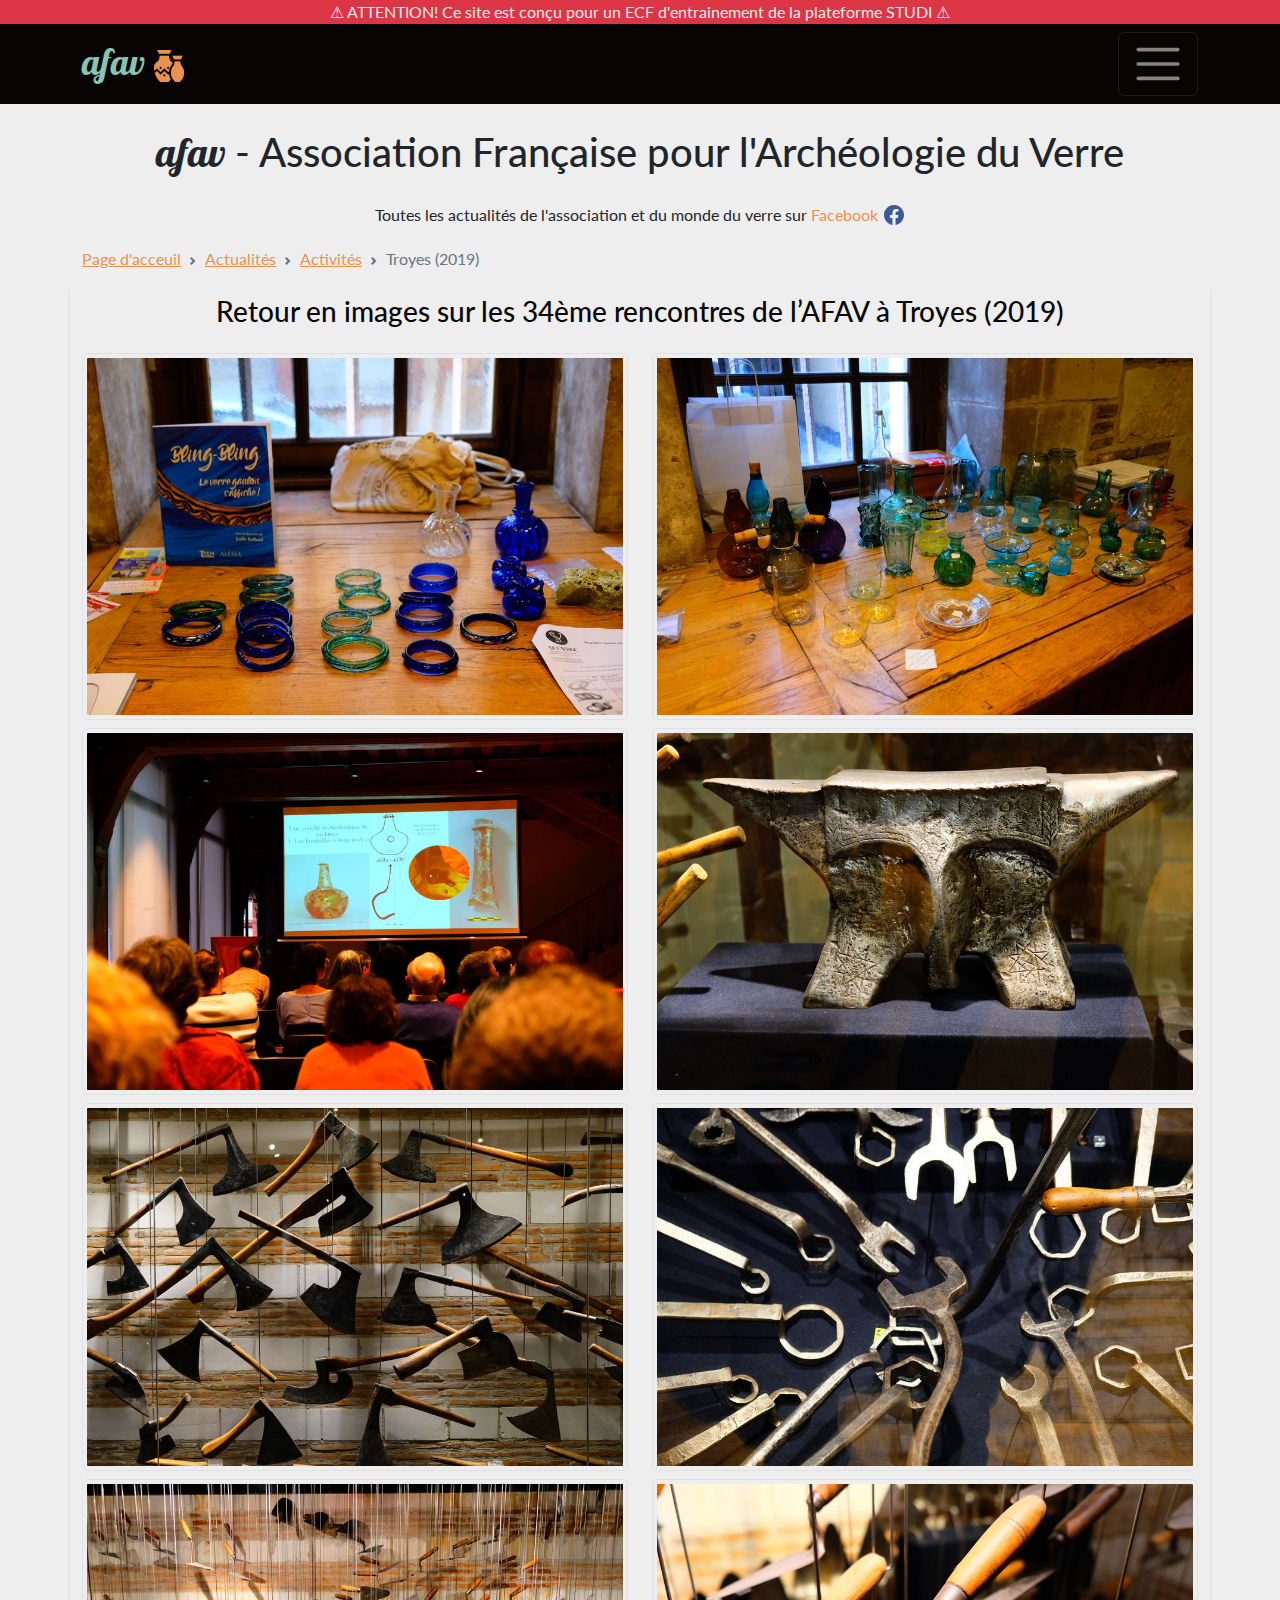
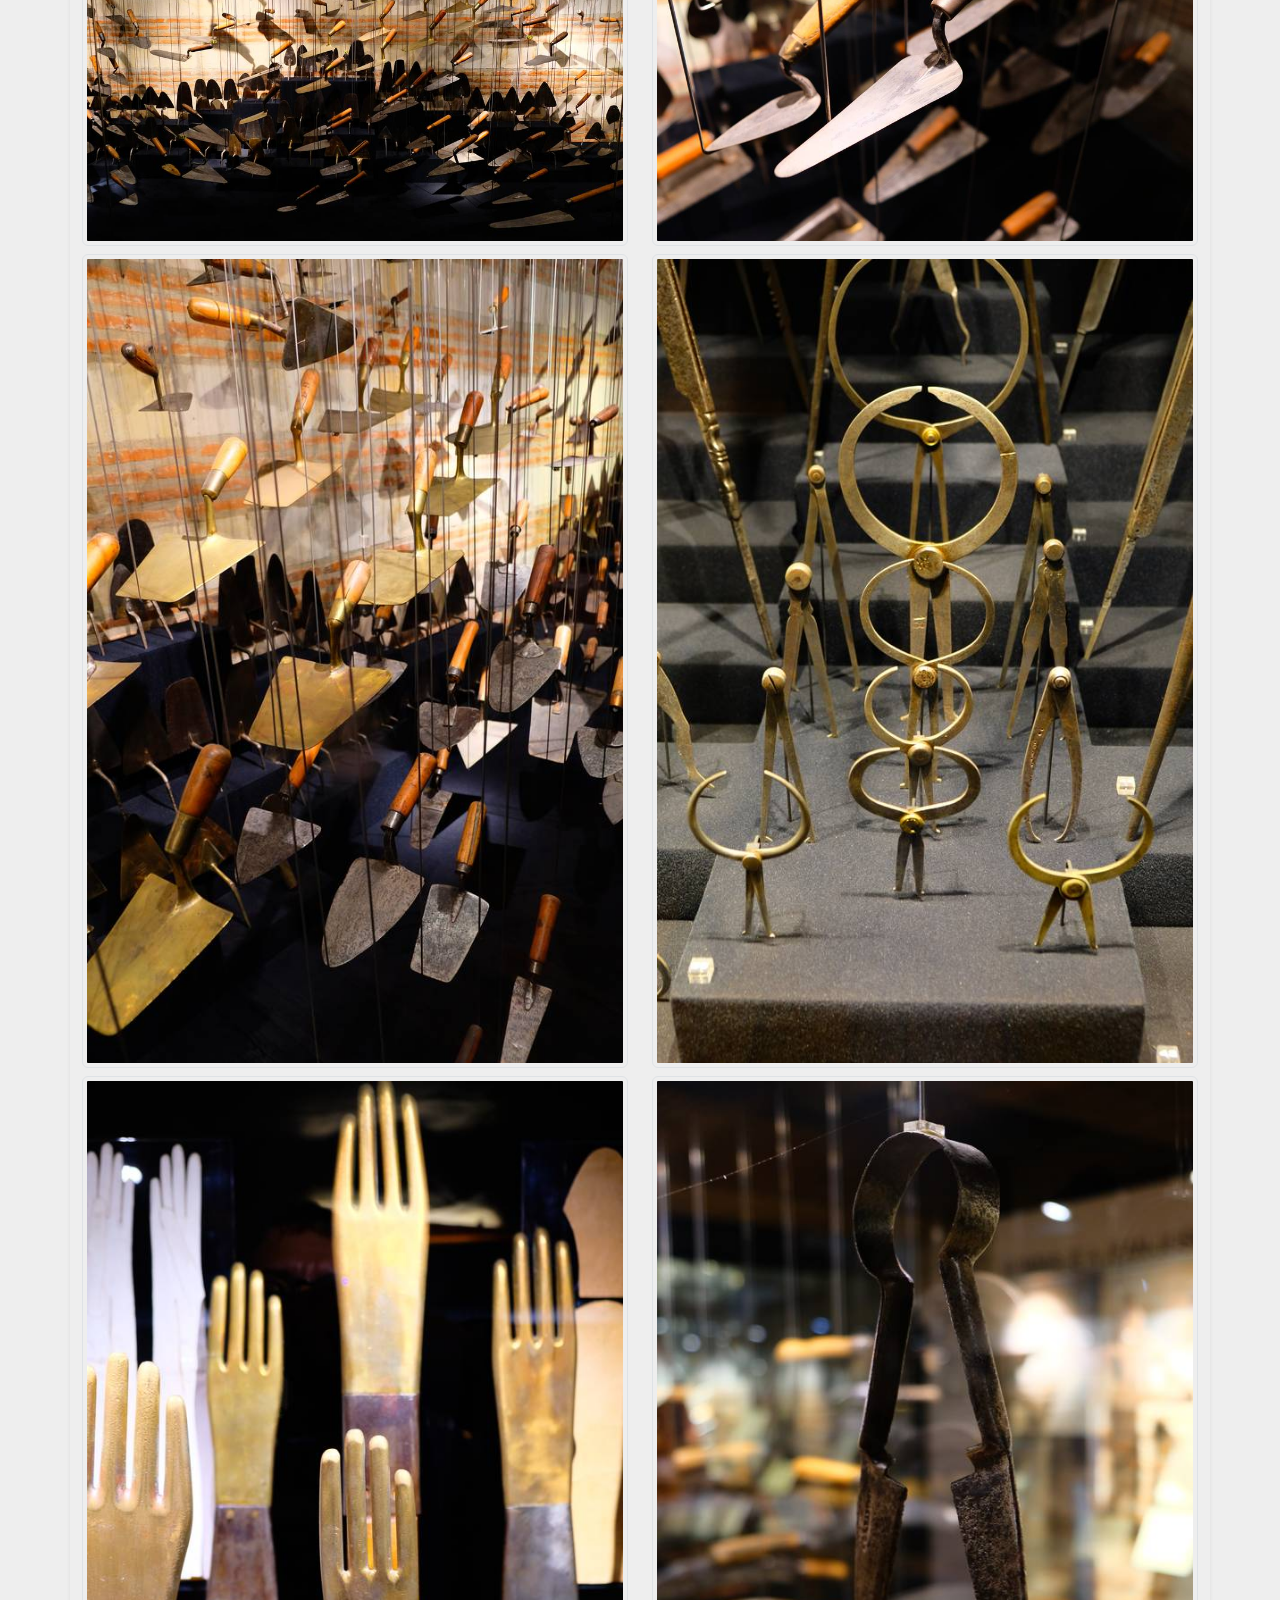
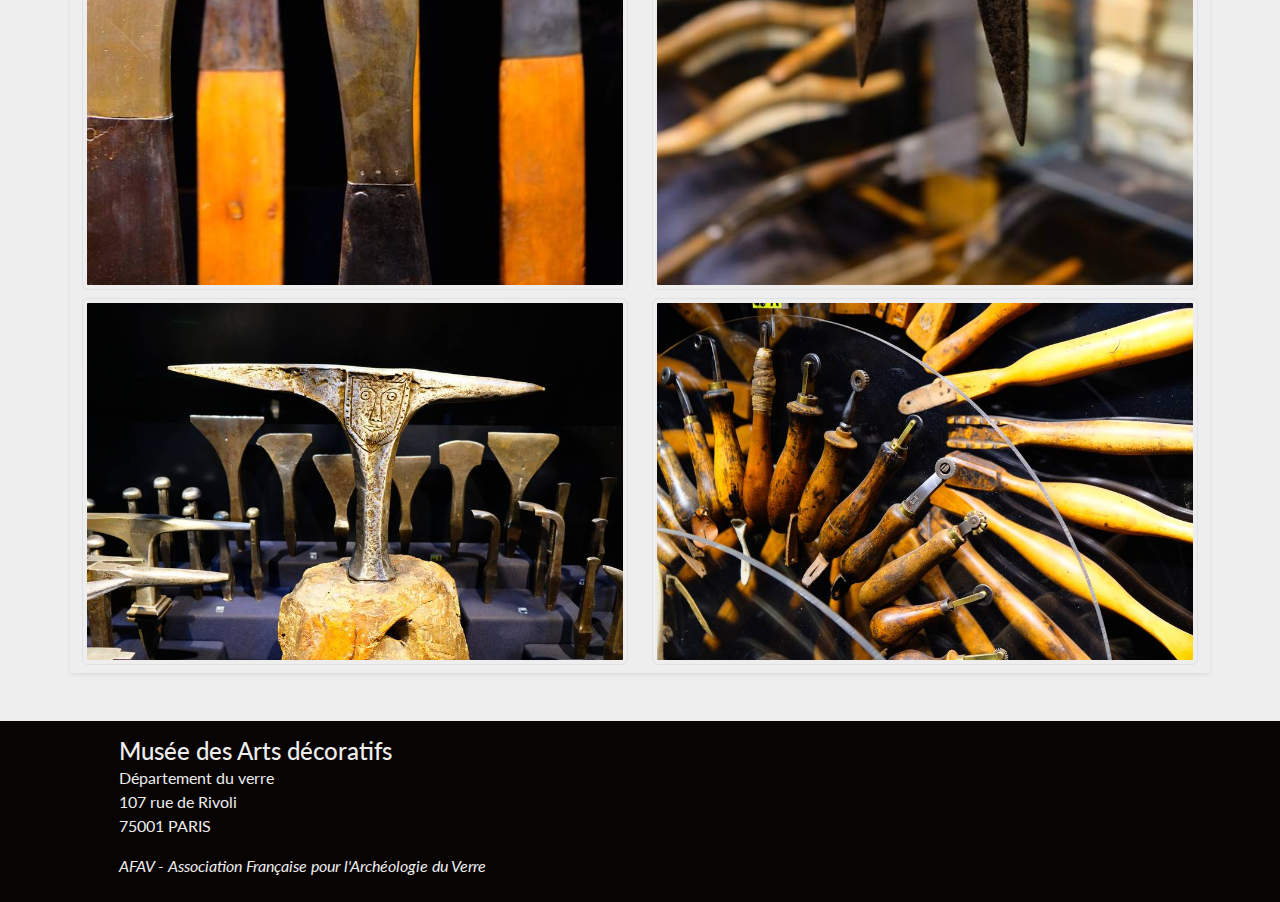
<file: Photos.html>
<!doctype html>
<html lang="fr">
  <head>
    <meta charset="utf-8">
    <meta name="viewport" content="width=device-width, initial-scale=1">
    <meta name="description" content="AFAV est l'Association Française pour l'Archéologie du Verre, association à but non lucratif">
    <title>AFAV - Association Française pour l'Archéologie du Verre</title>
    <link href="https://cdn.jsdelivr.net/npm/bootstrap@5.2.3/dist/css/bootstrap.min.css" rel="stylesheet" integrity="sha384-rbsA2VBKQhggwzxH7pPCaAqO46MgnOM80zW1RWuH61DGLwZJEdK2Kadq2F9CUG65" crossorigin="anonymous">
    <link rel="preconnect" href="https://fonts.googleapis.com">
    <link rel="preconnect" href="https://fonts.gstatic.com" crossorigin>
    <link href="https://fonts.googleapis.com/css2?family=Pattaya&display=swap" rel="stylesheet">
    <link rel="preconnect" href="https://fonts.googleapis.com">
    <link rel="preconnect" href="https://fonts.gstatic.com" crossorigin>
    <link href="https://fonts.googleapis.com/css2?family=Lato&display=swap" rel="stylesheet">
    <link rel="stylesheet" href="./assets/css/style.css">
  </head>

  <body>
    <!-- ********************** // START HEADER \\**************************** -->
    <header>
      <!-- Warning message -->
      <div class="container-fluid bg-danger text-white text-center">
        <span>&#9888
          ATTENTION! Ce site est conçu pour un ECF d'entrainement de la plateforme STUDI &#9888</span>
        </div>
        <!-- Warning message -->
      <!-- START NAVIGATION BAR -->
      <nav class="navbar navbar-dark bg-dark"> 
        <div class="container">
          <a class="navbar-brand text-secondary header_nav-navbar-brand" href="./index.html">afav
            <img src="./img/Logo vase.svg" alt="Logo AFAV">
          </a>
          <button class="navbar-toggler" type="button" data-bs-toggle="offcanvas" data-bs-target="#offcanvasDarkNavbar" aria-controls="offcanvasDarkNavbar">
            <span class="navbar-toggler-icon"></span>
          </button>
          <div class="offcanvas offcanvas-end text-bg-dark" tabindex="-1" id="offcanvasDarkNavbar" aria-labelledby="offcanvasDarkNavbarLabel">
            <div class="offcanvas-header">
              <h5 class="offcanvas-title text-secondary header_nav-navbar-brand" id="offcanvasDarkNavbarLabel"><a href="./index.html" class="text-secondary header_navbar-brand-link">afav</a></h5>
              <button type="button" class="btn-close btn-close-white" data-bs-dismiss="offcanvas" aria-label="Close"></button>
            </div>
            <div class="offcanvas-body">
              <ul class="navbar-nav justify-content-end flex-grow-1 pe-3 text-end">
                <li class="nav-item">
                  <a class="nav-link active text-secondary" aria-current="page" href="./index.html">L'AFAV</a>
                </li>
                <li class="nav-item">
                  <a class="nav-link active text-secondary" aria-current="page" href="./activite.html">Activité de l' AFAV</a>
                </li>
                <li class="nav-item dropdown">
                  <a class="nav-link dropdown-toggle active text-secondary" href="#" role="button" data-bs-toggle="dropdown" aria-expanded="false">
                    Actualités
                  </a>
                  <ul class="dropdown-menu dropdown-menu-dark text-end">
                    <li><a class="dropdown-item text-secondary" href="#">Actualités verrières</a></li>
                    <li><a class="dropdown-item text-secondary" href="#">Publications</a></li>
                    <li><a class="dropdown-item text-secondary" href="#">Archives des actualités</a></li>
                    <li>
                    </ul>
                  </li>
                  <li class="nav-item dropdown">
                    <a class="nav-link dropdown-toggle active text-secondary" href="#" role="button" data-bs-toggle="dropdown" aria-expanded="false">
                      Rencontres AFAV
                    </a>
                    <ul class="dropdown-menu dropdown-menu-dark text-end">
                      <li><a class="dropdown-item text-secondary" href="#">Archives des rencontres</a></li>
                      <li><a class="dropdown-item text-secondary" href="#">Poster des rencontres</a></li>
                      <li>
                      </ul>
                    </li>
                    <li class="nav-item dropdown">
                      <a class="nav-link dropdown-toggle active text-secondary" href="#" role="button" data-bs-toggle="dropdown" aria-expanded="false">
                        Publications
                      </a>
                      <ul class="dropdown-menu dropdown-menu-dark text-end">
                        <li><a class="dropdown-item text-secondary" href="#">Bulletins AFAV</a></li>
                        <li><a class="dropdown-item text-secondary" href="#">Catalogues</a></li>
                        <li><a class="dropdown-item text-secondary" href="#">Actes et corpus</a></li>
                        <li><a class="dropdown-item text-secondary" href="#">Publications en ligne</a></li>
                        <li>
                        </ul>
                      </li>
                      <li class="nav-item">
                        <a class="nav-link active text-secondary" aria-current="page" href="#">Les gestes qui sauvent</a>
                        <a class="nav-link active text-secondary" aria-current="page" href="#">Projet Veinar</a>
                        <a class="nav-link active text-secondary" aria-current="page" href="#">Acteurs-Actrices de la recherche</a>
                        <a class="nav-link active text-secondary" aria-current="page" href="#">Contacts</a>
                        <a class="nav-link active text-secondary" aria-current="page" href="#">Liens utiles</a>
                      </li>
                    </ul>
                    <form class="d-flex mt-3" role="search">
                      <input class="form-control me-2" type="search" placeholder="Recherche..." aria-label="Search">
                      <button class="btn btn-primary" type="submit">Recherche</button>
                    </form>
                  </div>
                </div>
              </div>
            </nav>
            <!-- END NAVIGATION BAR -->
            <!-- START TITLE-ASSOC -->
            <section class="title-center text-center mt-4 mb-4">
              <div class="h1 header_title-h1-font">afav 
                <span class="header_title-h1-span-font"> - Association Française pour l'Archéologie du Verre</span>
              </div>
              <!-- END TITLE-ASSOC -->
            </section>
            <!-- START SOCIAL-MEDIA -->
            <section class="text-center mb-3">
              <span>Toutes les actualités de l'association et du monde du verre sur
                <a class="header_social-media header_social-media-link" href="https://www.facebook.com/AFAVerre" target="_blank">Facebook</span>
                  <svg class="mb-1" xmlns="http://www.w3.org/2000/svg" viewBox="0 0 24 24" width="24" height="24"><path fill="none" d="M0 0h24v24H0z"/><path d="M12 2C6.477 2 2 6.477 2 12c0 4.991 3.657 9.128 8.438 9.879V14.89h-2.54V12h2.54V9.797c0-2.506 1.492-3.89 3.777-3.89 1.094 0 2.238.195 2.238.195v2.46h-1.26c-1.243 0-1.63.771-1.63 1.562V12h2.773l-.443 2.89h-2.33v6.989C18.343 21.129 22 16.99 22 12c0-5.523-4.477-10-10-10z" fill="rgba(59,89,152,1)"/></svg>
                </a>
                <!-- END SOCIAL-MEDIA -->
              </section>
            </header>
            <!-- ********************** // END HEADER \\**************************** -->
            <!-- ------------------------------------------------------------------- -->
            <!-- ********************** // START MAIN \\**************************** -->
            <main>
              <!-- START BREADCRUMB -->
              <div class="container">
                <nav style="--bs-breadcrumb-divider: url(&#34;data:image/svg+xml,%3Csvg xmlns='http://www.w3.org/2000/svg' width='8' height='8'%3E%3Cpath d='M2.5 0L1 1.5 3.5 4 1 6.5 2.5 8l4-4-4-4z' fill='%236c757d'/%3E%3C/svg%3E&#34;);" aria-label="breadcrumb">
                  <ol class="breadcrumb">
                    <li class="breadcrumb-item main_breadcrumb-queries"><a href="./index.html">Page d'acceuil</a></li>
                    <li class="breadcrumb-item main_breadcrumb-queries"><a href="./event.html">Actualités</a></li>
                    <li class="breadcrumb-item main_breadcrumb-queries"><a href="./activite.html">Activités</a></li>
                    <li class="breadcrumb-item active main_breadcrumb-queries" aria-current="page">Troyes (2019)</li>
                  </ol>
                </nav>
              </div>
              <!-- END BREADCRUMB -->
              <!-- START PHOTOS 2019 ETUDE DU VERRE ARCHEOLOGIQUE -->
              <div class="container bg-white shadow-sm pt-2 pb-2 mt-2 mb-5 h3 text-md-center text-dark">Retour en images sur les 34ème rencontres de l’AFAV à Troyes (2019) 
                <div class="row mt-4">
                  <div class="col-sm-12 col-md-6"><img src="./img/DSCF1012.jpg" alt="" class="img-fluid rounded-2 img-thumbnail me-2"></div>
                  <div class="col-sm-12 col-md-6"><img src="./img/DSCF1014.jpg" alt="" class="img-fluid rounded-2 img-thumbnail me-2"></div>
                </div>
                <div class="row mt-2">
                  <div class="col-sm-12 col-md-6"><img src="./img/DSCF1041.jpg" alt="" class="img-fluid rounded-2 img-thumbnail me-2"></div>
                  <div class="col-sm-12 col-md-6"><img src="./img/DSCF1129.jpg" alt="" class="img-fluid rounded-2 img-thumbnail me-2"></div>
                </div>
                <div class="row mt-2">
                  <div class="col-sm-12 col-md-6"><img src="./img/DSCF1132.jpg" alt="" class="img-fluid rounded-2 img-thumbnail me-2"></div>
                  <div class="col-sm-12 col-md-6"><img src="./img/DSCF1149.jpg" alt="" class="img-fluid rounded-2 img-thumbnail me-2"></div>
                </div>
                <div class="row mt-2">
                  <div class="col-sm-12 col-md-6"><img src="./img/DSCF1170.jpg" alt="" class="img-fluid rounded-2 img-thumbnail me-2"></div>
                  <div class="col-sm-12 col-md-6"><img src="./img/DSCF1175.jpg" alt="" class="img-fluid rounded-2 img-thumbnail me-2"></div>
                </div>
                <div class="row mt-2">
                  <div class="col-sm-12 col-md-6"><img src="./img/DSCF1173.jpg" alt="" class="img-fluid rounded-2 img-thumbnail me-2"></div>
                  <div class="col-sm-12 col-md-6"><img src="./img/DSCF1182.jpg" alt="" class="img-fluid rounded-2 img-thumbnail me-2"></div>
                </div>
                <div class="row mt-2">
                  <div class="col-sm-12 col-md-6"><img src="./img/DSCF1197.jpg" alt="" class="img-fluid rounded-2 img-thumbnail me-2"></div>
                  <div class="col-sm-12 col-md-6"><img src="./img/DSCF1211.jpg" alt="" class="img-fluid rounded-2 img-thumbnail me-2"></div>
                </div>
                <div class="row mt-2">
                  <div class="col-sm-12 col-md-6"><img src="./img/DSCF1192.jpg" alt="" class="img-fluid rounded-2 img-thumbnail me-2"></div>
                  <div class="col-sm-12 col-md-6"><img src="./img/DSCF1206.jpg" alt="" class="img-fluid rounded-2 img-thumbnail me-2"></div>
                </div>
                  
              </div>
              <!-- END PHOTOS 2019 ETUDE DU VERRE ARCHEOLOGIQUE -->
            </main>
            <!-- ********************** // END MAIN \\******************************* -->
            <!-- -------------------------------------------------------------------- -->
            <!-- ********************** // START FOOTER \\*************************** -->
            <footer>
              <div class="container-fluid bg-dark text-white pt-3 fixed">
                <div class="row">
                  <div class="col-md-1 col-lg-1 col-xl-1 col-xxl-1"></div>
                  <div class="col">
                    <p class="mb-0 h4">Musée des Arts décoratifs</p>
                    <p class="mb-0">Département du verre</p>
                    <p class="mb-0">107 rue de Rivoli</p>
                    <p>75001 PARIS</p>
                  </div>
                  <div class="col-md-1 col-lg-1 col-xl-1 col-xxl-1"></div>
                </div>
                <div class="row pb-2">
                  <div class="col-sm-1"></div>
                  <div class="col">
                    <p class="fst-italic">AFAV - Association Française pour l'Archéologie du Verre</p>
                  </div>
                  <div class="col-sm-1"></div>
                </div>
              </div>
            </footer>
            <!-- ********************** // END FOOTER \\*************************** -->
            <script src="https://cdn.jsdelivr.net/npm/bootstrap@5.2.3/dist/js/bootstrap.bundle.min.js" integrity="sha384-kenU1KFdBIe4zVF0s0G1M5b4hcpxyD9F7jL+jjXkk+Q2h455rYXK/7HAuoJl+0I4" crossorigin="anonymous"></script>
          </body>
          </html>
</file>
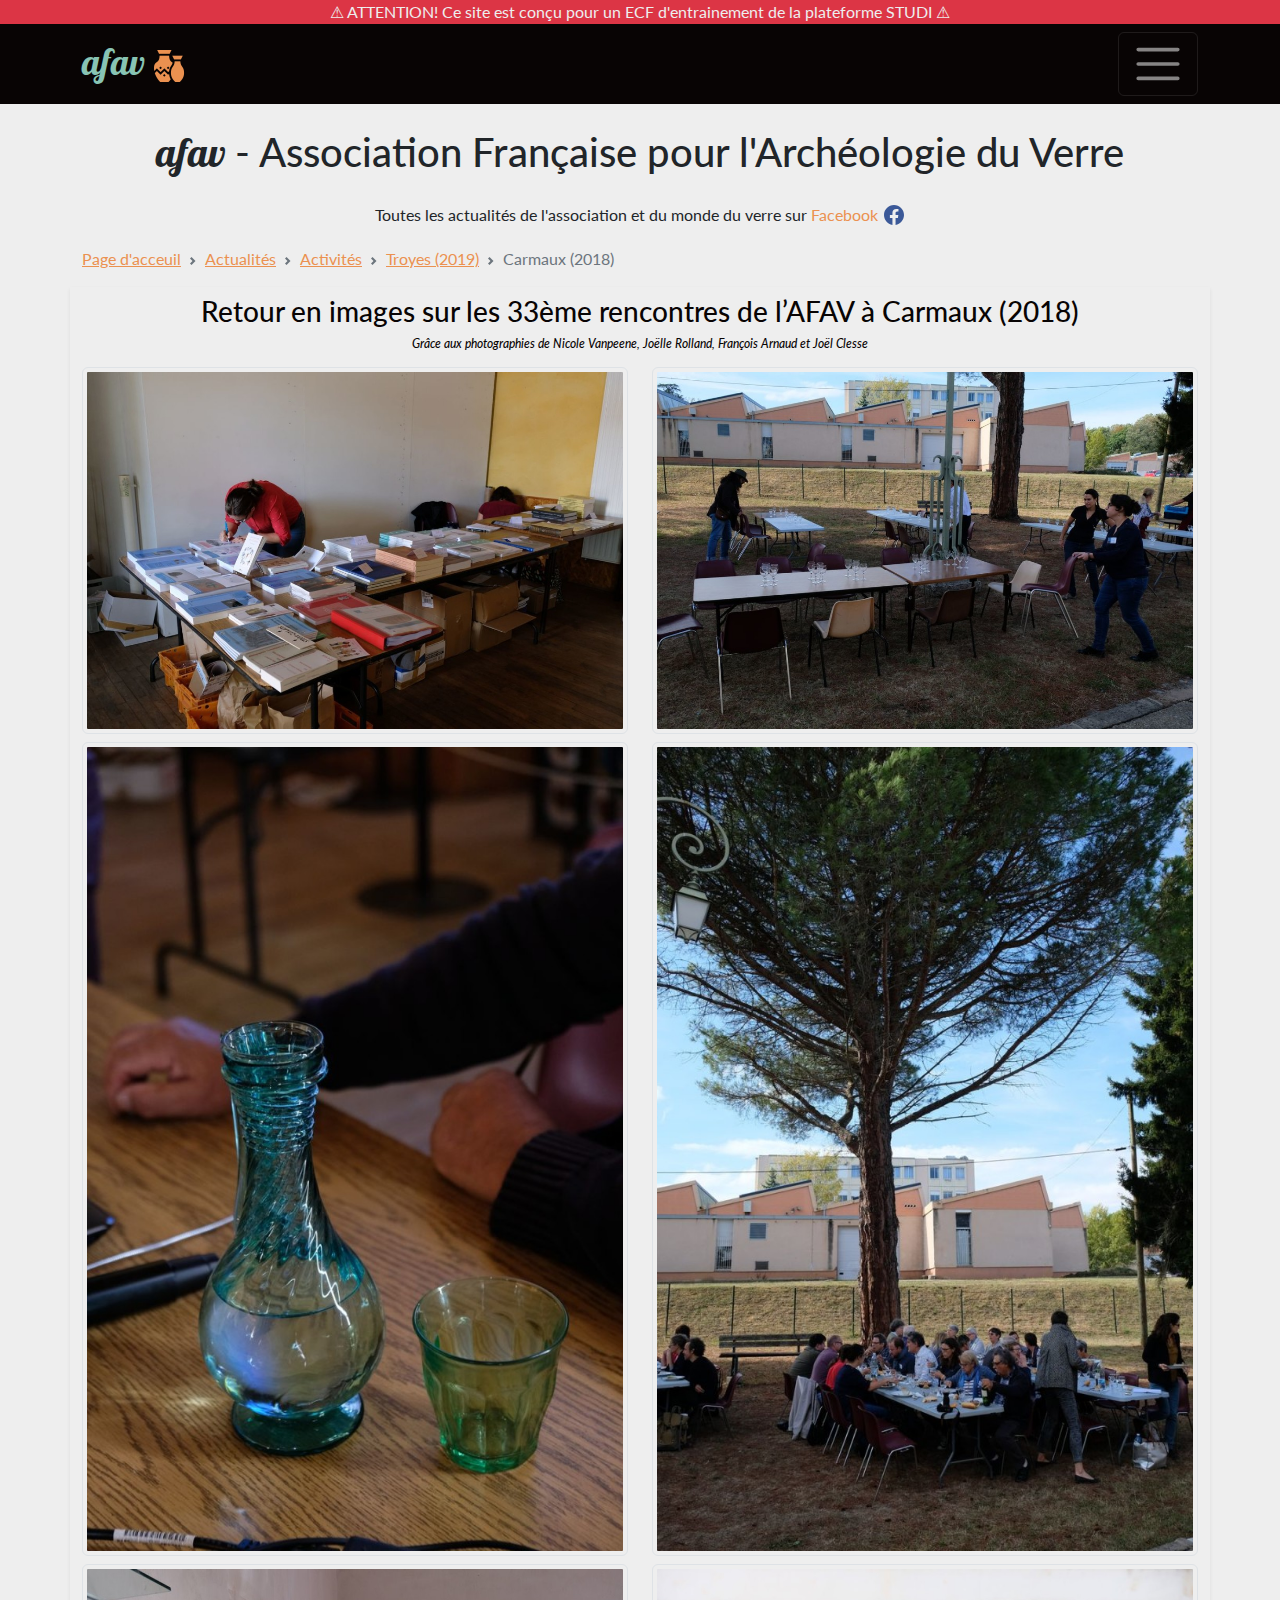
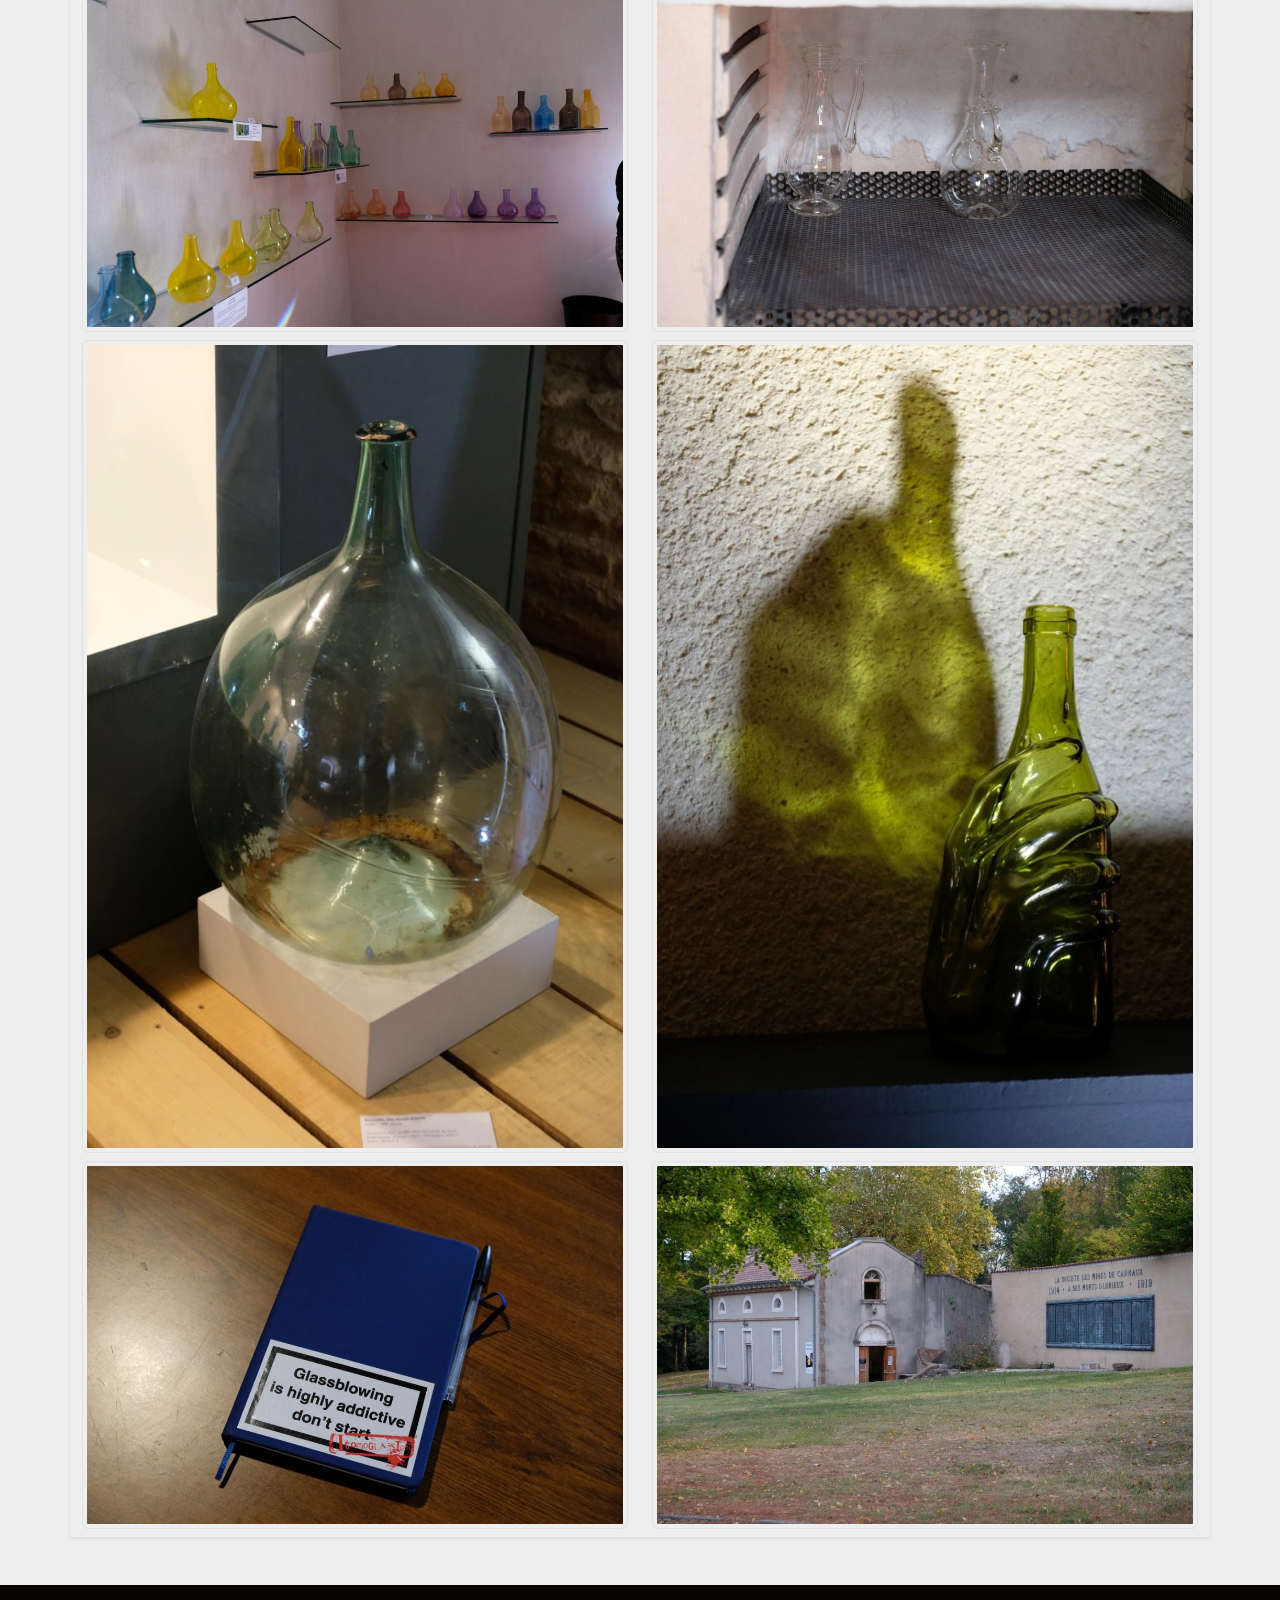
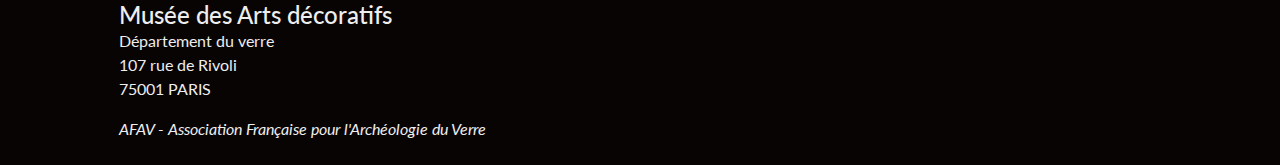
<file: photos2.html>
<!doctype html>
<html lang="fr">
  <head>
    <meta charset="utf-8">
    <meta name="viewport" content="width=device-width, initial-scale=1">
    <meta name="description" content="AFAV est l'Association Française pour l'Archéologie du Verre, association à but non lucratif">
    <title>AFAV - Association Française pour l'Archéologie du Verre</title>
    <link href="https://cdn.jsdelivr.net/npm/bootstrap@5.2.3/dist/css/bootstrap.min.css" rel="stylesheet" integrity="sha384-rbsA2VBKQhggwzxH7pPCaAqO46MgnOM80zW1RWuH61DGLwZJEdK2Kadq2F9CUG65" crossorigin="anonymous">
    <link rel="preconnect" href="https://fonts.googleapis.com">
    <link rel="preconnect" href="https://fonts.gstatic.com" crossorigin>
    <link href="https://fonts.googleapis.com/css2?family=Pattaya&display=swap" rel="stylesheet">
    <link rel="preconnect" href="https://fonts.googleapis.com">
    <link rel="preconnect" href="https://fonts.gstatic.com" crossorigin>
    <link href="https://fonts.googleapis.com/css2?family=Lato&display=swap" rel="stylesheet">
    <link rel="stylesheet" href="./assets/css/style.css">
  </head>

  <body>
    <!-- ********************** // START HEADER \\**************************** -->
    <header>
      <!-- Warning message -->
      <div class="container-fluid bg-danger text-white text-center">
        <span>&#9888
          ATTENTION! Ce site est conçu pour un ECF d'entrainement de la plateforme STUDI &#9888</span>
        </div>
        <!-- Warning message -->
      <!-- START NAVIGATION BAR -->
      <nav class="navbar navbar-dark bg-dark"> 
        <div class="container">
          <a class="navbar-brand text-secondary header_nav-navbar-brand" href="./index.html">afav
            <img src="./img/Logo vase.svg" alt="Logo AFAV">
          </a>
          <button class="navbar-toggler" type="button" data-bs-toggle="offcanvas" data-bs-target="#offcanvasDarkNavbar" aria-controls="offcanvasDarkNavbar">
            <span class="navbar-toggler-icon"></span>
          </button>
          <div class="offcanvas offcanvas-end text-bg-dark" tabindex="-1" id="offcanvasDarkNavbar" aria-labelledby="offcanvasDarkNavbarLabel">
            <div class="offcanvas-header">
              <h5 class="offcanvas-title text-secondary header_nav-navbar-brand" id="offcanvasDarkNavbarLabel"><a href="./index.html" class="text-secondary header_navbar-brand-link">afav</a></h5>
              <button type="button" class="btn-close btn-close-white" data-bs-dismiss="offcanvas" aria-label="Close"></button>
            </div>
            <div class="offcanvas-body">
              <ul class="navbar-nav justify-content-end flex-grow-1 pe-3 text-end">
                <li class="nav-item">
                  <a class="nav-link active text-secondary" aria-current="page" href="./index.html">L'AFAV</a>
                </li>
                <li class="nav-item">
                  <a class="nav-link active text-secondary" aria-current="page" href="./activite.html">Activité de l' AFAV</a>
                </li>
                <li class="nav-item dropdown">
                  <a class="nav-link dropdown-toggle active text-secondary" href="#" role="button" data-bs-toggle="dropdown" aria-expanded="false">
                    Actualités
                  </a>
                  <ul class="dropdown-menu dropdown-menu-dark text-end">
                    <li><a class="dropdown-item text-secondary" href="#">Actualités verrières</a></li>
                    <li><a class="dropdown-item text-secondary" href="#">Publications</a></li>
                    <li><a class="dropdown-item text-secondary" href="#">Archives des actualités</a></li>
                    <li>
                    </ul>
                  </li>
                  <li class="nav-item dropdown">
                    <a class="nav-link dropdown-toggle active text-secondary" href="#" role="button" data-bs-toggle="dropdown" aria-expanded="false">
                      Rencontres AFAV
                    </a>
                    <ul class="dropdown-menu dropdown-menu-dark text-end">
                      <li><a class="dropdown-item text-secondary" href="#">Archives des rencontres</a></li>
                      <li><a class="dropdown-item text-secondary" href="#">Poster des rencontres</a></li>
                      <li>
                      </ul>
                    </li>
                    <li class="nav-item dropdown">
                      <a class="nav-link dropdown-toggle active text-secondary" href="#" role="button" data-bs-toggle="dropdown" aria-expanded="false">
                        Publications
                      </a>
                      <ul class="dropdown-menu dropdown-menu-dark text-end">
                        <li><a class="dropdown-item text-secondary" href="#">Bulletins AFAV</a></li>
                        <li><a class="dropdown-item text-secondary" href="#">Catalogues</a></li>
                        <li><a class="dropdown-item text-secondary" href="#">Actes et corpus</a></li>
                        <li><a class="dropdown-item text-secondary" href="#">Publications en ligne</a></li>
                        <li>
                        </ul>
                      </li>
                      <li class="nav-item">
                        <a class="nav-link active text-secondary" aria-current="page" href="#">Les gestes qui sauvent</a>
                        <a class="nav-link active text-secondary" aria-current="page" href="#">Projet Veinar</a>
                        <a class="nav-link active text-secondary" aria-current="page" href="#">Acteurs-Actrices de la recherche</a>
                        <a class="nav-link active text-secondary" aria-current="page" href="#">Contacts</a>
                        <a class="nav-link active text-secondary" aria-current="page" href="#">Liens utiles</a>
                      </li>
                    </ul>
                    <form class="d-flex mt-3" role="search">
                      <input class="form-control me-2" type="search" placeholder="Recherche..." aria-label="Search">
                      <button class="btn btn-primary" type="submit">Recherche</button>
                    </form>
                  </div>
                </div>
              </div>
            </nav>
            <!-- END NAVIGATION BAR -->
            <!-- START TITLE-ASSOC -->
            <section class="title-center text-center mt-4 mb-4">
              <div class="h1 header_title-h1-font">afav 
                <span class="header_title-h1-span-font"> - Association Française pour l'Archéologie du Verre</span>
              </div>
              <!-- END TITLE-ASSOC -->
            </section>
            <!-- START SOCIAL-MEDIA -->
            <section class="text-center mb-3">
              <span>Toutes les actualités de l'association et du monde du verre sur
                <a class="header_social-media header_social-media-link" href="https://www.facebook.com/AFAVerre" target="_blank">Facebook</span>
                  <svg class="mb-1" xmlns="http://www.w3.org/2000/svg" viewBox="0 0 24 24" width="24" height="24"><path fill="none" d="M0 0h24v24H0z"/><path d="M12 2C6.477 2 2 6.477 2 12c0 4.991 3.657 9.128 8.438 9.879V14.89h-2.54V12h2.54V9.797c0-2.506 1.492-3.89 3.777-3.89 1.094 0 2.238.195 2.238.195v2.46h-1.26c-1.243 0-1.63.771-1.63 1.562V12h2.773l-.443 2.89h-2.33v6.989C18.343 21.129 22 16.99 22 12c0-5.523-4.477-10-10-10z" fill="rgba(59,89,152,1)"/></svg>
                </a>
                <!-- END SOCIAL-MEDIA -->
              </section>
            </header>
            <!-- ********************** // END HEADER \\**************************** -->
            <!-- ------------------------------------------------------------------- -->
            <!-- ********************** // START MAIN \\**************************** -->
            <main>
              <!-- START BREADCRUMB -->
              <div class="container">
                <nav style="--bs-breadcrumb-divider: url(&#34;data:image/svg+xml,%3Csvg xmlns='http://www.w3.org/2000/svg' width='8' height='8'%3E%3Cpath d='M2.5 0L1 1.5 3.5 4 1 6.5 2.5 8l4-4-4-4z' fill='%236c757d'/%3E%3C/svg%3E&#34;);" aria-label="breadcrumb">
                  <ol class="breadcrumb">
                    <li class="breadcrumb-item main_breadcrumb-queries"><a href="./index.html">Page d'acceuil</a></li>
                    <li class="breadcrumb-item main_breadcrumb-queries"><a href="./event.html">Actualités</a></li>
                    <li class="breadcrumb-item main_breadcrumb-queries"><a href="./activite.html">Activités</a></li>
                    <li class="breadcrumb-item main_breadcrumb-queries"><a href="./Photos.html">Troyes (2019)</a></li>
                    <li class="breadcrumb-item active main_breadcrumb-queries" aria-current="page">Carmaux (2018)</li>
                  </ol>
                </nav>
              </div>
              <!-- END BREADCRUMB -->
              <!-- START PHOTOS 2018 ETUDE DU VERRE ARCHEOLOGIQUE -->
              <div class="container bg-white shadow-sm pt-2 pb-2 mt-2 mb-5 h3 text-md-center text-dark">Retour en images sur les 33ème rencontres de l’AFAV à Carmaux (2018) 
              <div>
                <p class="main_etude-archeo-photographer mt-2">Grâce aux photographies de Nicole Vanpeene, Joëlle Rolland, François Arnaud et Joël Clesse</p>
              </div>
                <div class="row mt-2">
                  <div class="col-sm-12 col-md-6"><img src="./img/DSCF6364-1024x683.jpg" alt="" class="img-fluid rounded-2 img-thumbnail me-2"></div>
                  <div class="col-sm-12 col-md-6"><img src="./img/DSCF6413-1024x683.jpg" alt="" class="img-fluid rounded-2 img-thumbnail me-2"></div>
                </div>
                <div class="row mt-2">
                  <div class="col-sm-12 col-md-6"><img src="./img/DSCF6408-683x1024.jpg" alt="" class="img-fluid rounded-2 img-thumbnail me-2"></div>
                  <div class="col-sm-12 col-md-6"><img src="./img/DSCF6449-683x1024.jpg" alt="" class="img-fluid rounded-2 img-thumbnail me-2"></div>
                </div>
                <div class="row mt-2">
                  <div class="col-sm-12 col-md-6"><img src="./img/DSCF6458-1024x683.jpg" alt="" class="img-fluid rounded-2 img-thumbnail me-2"></div>
                  <div class="col-sm-12 col-md-6"><img src="./img/DSCF6503-1024x683.jpg" alt="" class="img-fluid rounded-2 img-thumbnail me-2"></div>
                </div>
                <div class="row mt-2">
                  <div class="col-sm-12 col-md-6"><img src="./img/DSCF6538-683x1024.jpg" alt="" class="img-fluid rounded-2 img-thumbnail me-2"></div>
                  <div class="col-sm-12 col-md-6"><img src="./img/DSCF6547-683x1024.jpg" alt="" class="img-fluid rounded-2 img-thumbnail me-2"></div>
                </div>
                <div class="row mt-2">
                  <div class="col-sm-12 col-md-6"><img src="./img/DSCF6606-1024x683.jpg" alt="" class="img-fluid rounded-2 img-thumbnail me-2"></div>
                  <div class="col-sm-12 col-md-6"><img src="./img/DSCF6784-1024x683.jpg" alt="" class="img-fluid rounded-2 img-thumbnail me-2"></div>
                </div>  
              </div>
              <!-- END PHOTOS 2019 ETUDE DU VERRE ARCHEOLOGIQUE -->
            </main>
            <!-- ********************** // END MAIN \\******************************* -->
            <!-- -------------------------------------------------------------------- -->
            <!-- ********************** // START FOOTER \\*************************** -->
            <footer>
              <div class="container-fluid bg-dark text-white pt-3 fixed">
                <div class="row">
                  <div class="col-md-1 col-lg-1 col-xl-1 col-xxl-1"></div>
                  <div class="col">
                    <p class="mb-0 h4">Musée des Arts décoratifs</p>
                    <p class="mb-0">Département du verre</p>
                    <p class="mb-0">107 rue de Rivoli</p>
                    <p>75001 PARIS</p>
                  </div>
                  <div class="col-md-1 col-lg-1 col-xl-1 col-xxl-1"></div>
                </div>
                <div class="row pb-2">
                  <div class="col-sm-1"></div>
                  <div class="col">
                    <p class="fst-italic">AFAV - Association Française pour l'Archéologie du Verre</p>
                  </div>
                  <div class="col-sm-1"></div>
                </div>
              </div>
            </footer>
            <!-- ********************** // END FOOTER \\*************************** -->
            <script src="https://cdn.jsdelivr.net/npm/bootstrap@5.2.3/dist/js/bootstrap.bundle.min.js" integrity="sha384-kenU1KFdBIe4zVF0s0G1M5b4hcpxyD9F7jL+jjXkk+Q2h455rYXK/7HAuoJl+0I4" crossorigin="anonymous"></script>
          </body>
          </html>
</file>
